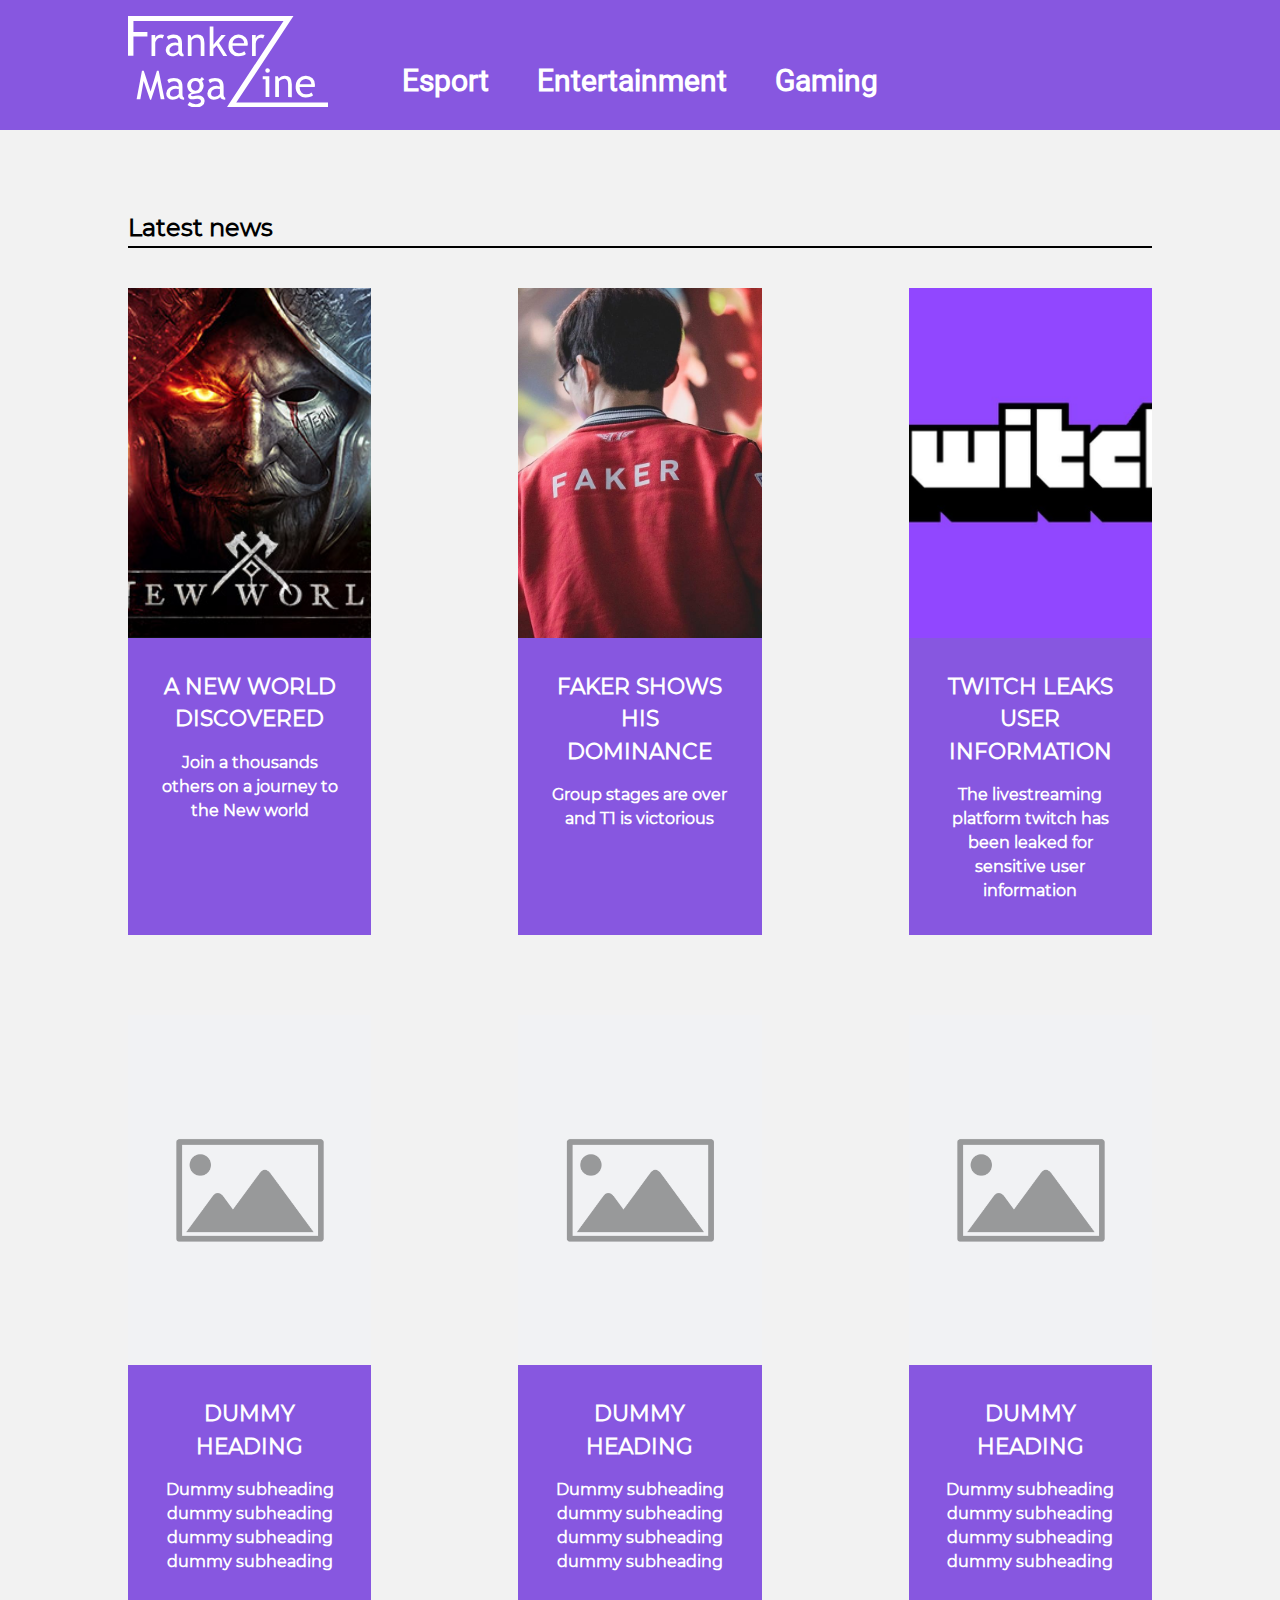
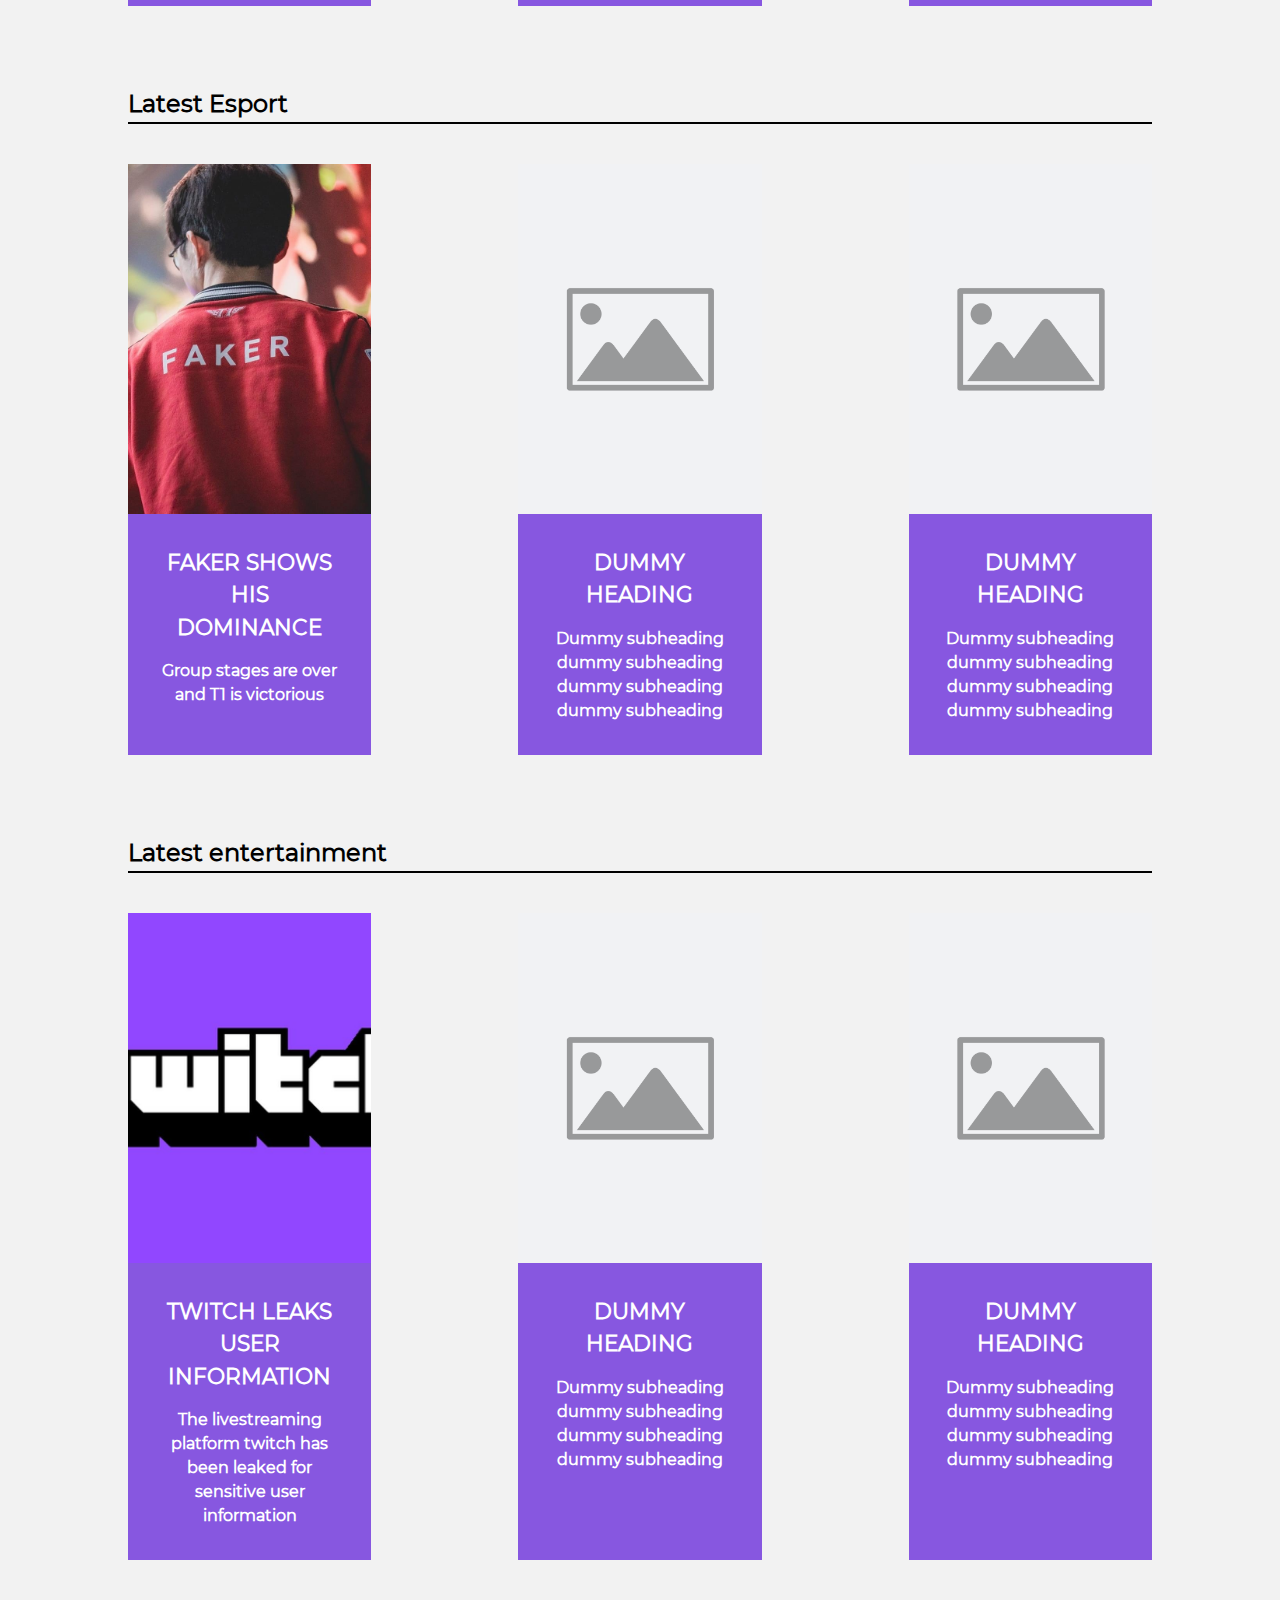
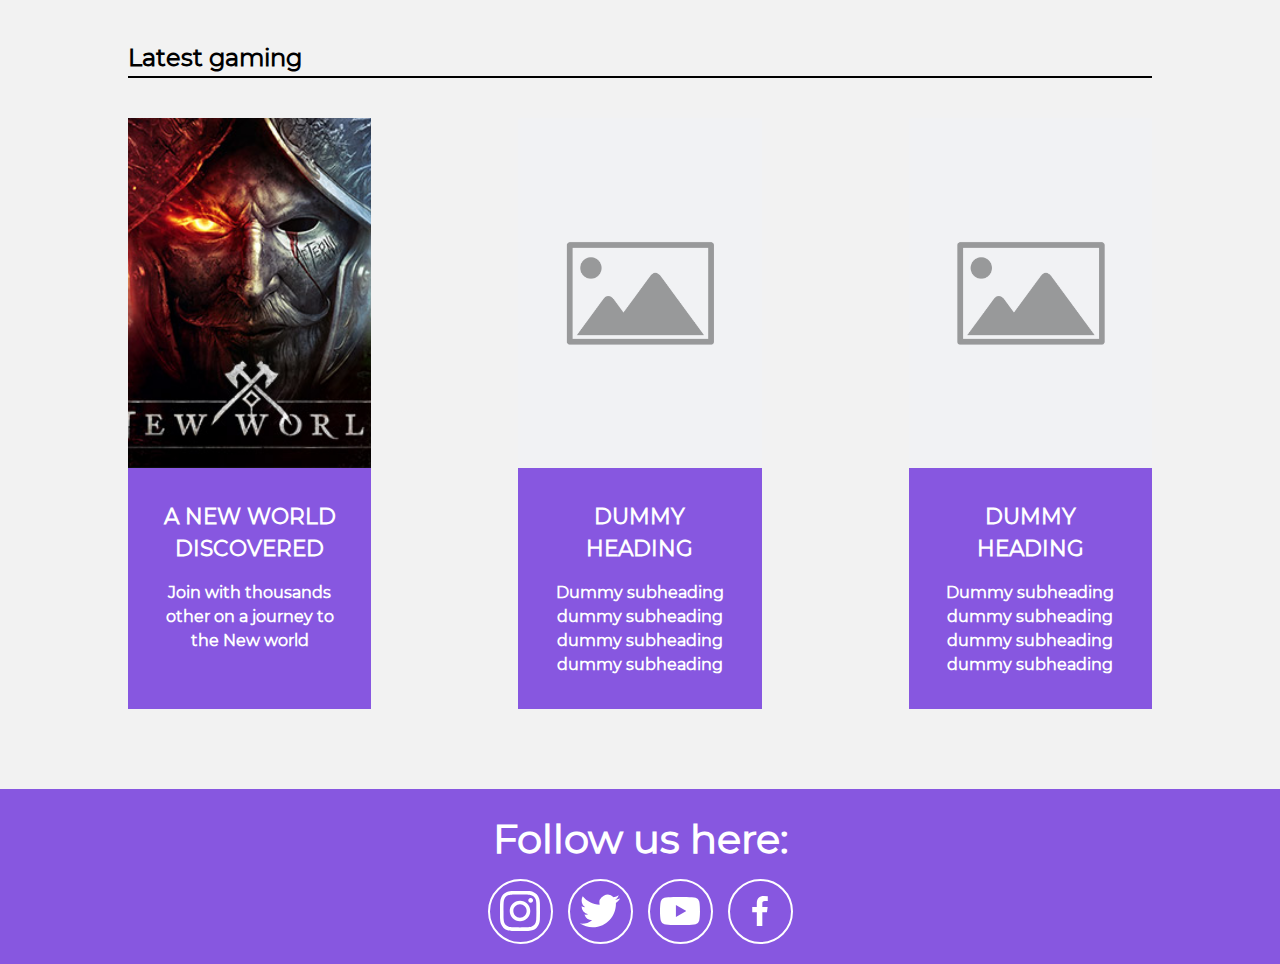
<file: index.html>
<!DOCTYPE html>
<html lang="en">
<head>
    <meta charset="UTF-8">
    <meta http-equiv="X-UA-Compatible" content="IE=edge">
    <meta name="viewport" content="width=device-width, initial-scale=1.0">
    <!-- FAVICON START-->
    <link rel="apple-touch-icon" sizes="180x180" href="content/favicon/apple-touch-icon.png">
    <link rel="icon" type="image/png" sizes="32x32" href="content/favicon/favicon-32x32.png">
    <link rel="icon" type="image/png" sizes="16x16" href="content/favicon/favicon-16x16.png">
    <!-- FAVICON END -->
    <!-- SEO START -->
    <title>FrankerZ magazine</title>
    <meta name="description" content="Get the newest information about livestreaming and everything in between.">
    <meta property="og:type" content="website">
    <meta property="og:title" content="FrankerZ magazine">
    <meta property="og:description" content="Get the newest information about livestreaming and everything in between.">
    <meta property="og:url" content="https://FrankerZ.com">
    <meta property="og:site_name" content="FrankerZ magazine">
    <!-- SEO END -->
    <link rel="stylesheet" href="/css/style.css">
</head>
<body>
    <header class="flexc flex-jc-c">
        <nav class="wrapper flex flex-jc-sb flex-ai-fe">
            <div class="logo">
                <a href="index.html" aria-label="index">
                    <svg id="Frankerz" xmlns="http://www.w3.org/2000/svg" viewBox="0 0 200 91.54">
                      <g>
                        <path d="M719.68,419.32V401.51h-2.87v-3.13h6.59v20.94Zm2-28.86a2.22,2.22,0,0,1,1.63.68,2.18,2.18,0,0,1,.67,1.61,2.31,2.31,0,1,1-2.3-2.29Z" transform="translate(-582.08 -338.22)"/>
                        <path d="M742.19,419.32V407.14c0-2.23-.34-3.79-1-4.68a3.93,3.93,0,0,0-3.37-1.34,5.49,5.49,0,0,0-2.66.76,5.79,5.79,0,0,0-2.13,1.88v15.56H729.3V398.38h2.54l1.18,2.7q1.83-3.09,6-3.09,6.88,0,6.88,8.37v13Z" transform="translate(-582.08 -338.22)"/>
                        <path d="M768.81,409.21H753.72a7.52,7.52,0,0,0,2,5.65,6.28,6.28,0,0,0,4.57,1.72,7.85,7.85,0,0,0,5.32-1.85l1.56,2.67a6.89,6.89,0,0,1-2.64,1.49,14.18,14.18,0,0,1-5,.82,9.25,9.25,0,0,1-6.71-2.68,10.49,10.49,0,0,1-3.07-7.94,11.16,11.16,0,0,1,3.15-8.3,9.13,9.13,0,0,1,6.67-2.8,9.51,9.51,0,0,1,7,2.52,8.6,8.6,0,0,1,2.47,6.43A8.1,8.1,0,0,1,768.81,409.21Zm-9-8.09a5.87,5.87,0,0,0-6,5.39h11.59a5.31,5.31,0,0,0-1.4-3.75A5.53,5.53,0,0,0,759.8,401.12Z" transform="translate(-582.08 -338.22)"/>
                      </g>
                      <g>
                        <path d="M614.81,421.54l-3.4-18.39-6.25,18.79h-1l-6.43-18.79-3.33,18.39h-3.71l5.35-28.64h1.78l6.83,20.9L611,392.9h1.76l5.81,28.64Z" transform="translate(-582.08 -338.22)"/>
                        <path d="M633.19,419.14c-1.48,1.86-3.76,2.8-6.82,2.8a5.87,5.87,0,0,1-4.27-1.79,6,6,0,0,1-1.81-4.45,6.66,6.66,0,0,1,2.78-5.39,11.17,11.17,0,0,1,7.11-2.2,8.32,8.32,0,0,1,2.66.51q0-5.08-4.54-5.08a7.23,7.23,0,0,0-5.35,1.87l-1.57-3.1a9.09,9.09,0,0,1,2.93-1.48,11.36,11.36,0,0,1,3.56-.62q4.56,0,6.62,2.08c1.38,1.38,2.06,3.57,2.06,6.59v7.5c0,1.84.55,3.07,1.65,3.68v1.86a7,7,0,0,1-3.4-.65A3.65,3.65,0,0,1,633.19,419.14Zm-.35-7.88a13.4,13.4,0,0,0-2.46-.39,7,7,0,0,0-4.6,1.45,4.31,4.31,0,0,0-1.78,3.42c0,2.17,1.29,3.26,3.85,3.26a6.32,6.32,0,0,0,5-2.68Z" transform="translate(-582.08 -338.22)"/>
                        <path d="M641.64,427.27l2-3a11,11,0,0,0,6,2.17,7.76,7.76,0,0,0,4-.87,2.52,2.52,0,0,0,1.46-2.16q0-2.54-3.68-2.54a14.22,14.22,0,0,0-2.26.31,14.51,14.51,0,0,1-2.57.31q-4.45,0-4.45-3.36a2.4,2.4,0,0,1,1-1.87,6.42,6.42,0,0,1,2.59-1.22,7.91,7.91,0,0,1-2.13-12.67,7.87,7.87,0,0,1,5.65-2.19,8.11,8.11,0,0,1,4.83,1.27l1.86-2.22,2.42,2.28-2.23,1.69a8.5,8.5,0,0,1-.54,10.16,7.74,7.74,0,0,1-5.18,2.46l-3.07.32a6.07,6.07,0,0,0-1.47.42c-.61.24-.92.56-.92,1s.64.8,1.92.8a16.69,16.69,0,0,0,2.62-.31,17.44,17.44,0,0,1,2.64-.3,7.18,7.18,0,0,1,4.82,1.48,5.1,5.1,0,0,1,1.73,4.09A5.46,5.46,0,0,1,656.1,428a11.4,11.4,0,0,1-6.56,1.78,14.1,14.1,0,0,1-4.29-.73A12.14,12.14,0,0,1,641.64,427.27Zm7.88-24.06a4,4,0,0,0-3.16,1.36,4.81,4.81,0,0,0-1.22,3.33,5.47,5.47,0,0,0,1.18,3.62,3.92,3.92,0,0,0,3.2,1.44,3.73,3.73,0,0,0,3.09-1.4,5.7,5.7,0,0,0,1.11-3.66,4.88,4.88,0,0,0-1.2-3.33A3.82,3.82,0,0,0,649.52,403.21Z" transform="translate(-582.08 -338.22)"/>
                        <path d="M674.33,419.14c-1.49,1.86-3.76,2.8-6.83,2.8a5.89,5.89,0,0,1-4.27-1.79,6,6,0,0,1-1.81-4.45,6.64,6.64,0,0,1,2.79-5.39,11.17,11.17,0,0,1,7.11-2.2,8.26,8.26,0,0,1,2.65.51q0-5.08-4.53-5.08a7.26,7.26,0,0,0-5.36,1.87l-1.56-3.1a9,9,0,0,1,2.92-1.48,11.42,11.42,0,0,1,3.57-.62c3,0,5.24.69,6.62,2.08s2.06,3.57,2.06,6.59v7.5c0,1.84.55,3.07,1.64,3.68v1.86a7,7,0,0,1-3.39-.65A3.61,3.61,0,0,1,674.33,419.14Zm-.36-7.88a13.4,13.4,0,0,0-2.46-.39,7,7,0,0,0-4.59,1.45,4.28,4.28,0,0,0-1.78,3.42q0,3.25,3.85,3.26a6.29,6.29,0,0,0,5-2.68Z" transform="translate(-582.08 -338.22)"/>
                      </g>
                      <g>
                        <path d="M616.69,360.81a4.26,4.26,0,0,0-2.44-.84,4.34,4.34,0,0,0-3.45,1.81,6.73,6.73,0,0,0-1.48,4.38v12H605.6V357.23h3.72v3.34a6.5,6.5,0,0,1,6-3.73,16.21,16.21,0,0,1,2.87.35Z" transform="translate(-582.08 -338.22)"/>
                        <path d="M632.7,375.76c-1.48,1.87-3.76,2.8-6.82,2.8a5.87,5.87,0,0,1-4.27-1.79,6,6,0,0,1-1.81-4.45,6.64,6.64,0,0,1,2.78-5.38,11.11,11.11,0,0,1,7.11-2.2,8.56,8.56,0,0,1,2.66.5c0-3.38-1.51-5.08-4.54-5.08a7.24,7.24,0,0,0-5.35,1.88l-1.57-3.11a9.29,9.29,0,0,1,2.93-1.48,11.34,11.34,0,0,1,3.56-.61q4.56,0,6.62,2.07c1.38,1.38,2.06,3.58,2.06,6.59V373c0,1.83.55,3.06,1.65,3.67v1.86a7,7,0,0,1-3.39-.65A3.66,3.66,0,0,1,632.7,375.76Zm-.35-7.88a13.4,13.4,0,0,0-2.46-.39,7,7,0,0,0-4.6,1.45,4.31,4.31,0,0,0-1.78,3.42c0,2.18,1.29,3.27,3.85,3.27a6.35,6.35,0,0,0,5-2.68Z" transform="translate(-582.08 -338.22)"/>
                        <path d="M654.79,378.17V366c0-2.23-.33-3.79-1-4.69a4,4,0,0,0-3.37-1.33,5.49,5.49,0,0,0-2.66.76,5.86,5.86,0,0,0-2.13,1.87v15.57h-3.72V357.23h2.54l1.18,2.7q1.83-3.09,6-3.09,6.89,0,6.88,8.36v13Z" transform="translate(-582.08 -338.22)"/>
                        <path d="M677.32,378.17l-6.57-10.48L667.5,371v7.14h-3.71V348.65h3.71V367l8-9.73h4.34l-6.71,8,8.19,13Z" transform="translate(-582.08 -338.22)"/>
                        <path d="M701.62,368.06H686.53a7.57,7.57,0,0,0,2,5.65,6.3,6.3,0,0,0,4.57,1.72,7.79,7.79,0,0,0,5.32-1.86l1.57,2.68a7.19,7.19,0,0,1-2.64,1.49,14.47,14.47,0,0,1-5,.82,9.23,9.23,0,0,1-6.7-2.68,10.49,10.49,0,0,1-3.07-7.94,11.2,11.2,0,0,1,3.14-8.31,9.16,9.16,0,0,1,6.67-2.79,9.54,9.54,0,0,1,7,2.52,9.48,9.48,0,0,1,2.17,8.7Zm-9-8.09a5.87,5.87,0,0,0-6,5.39h11.6a5.26,5.26,0,0,0-1.41-3.75A5.47,5.47,0,0,0,692.61,360Z" transform="translate(-582.08 -338.22)"/>
                        <path d="M717.2,360.81a4.26,4.26,0,0,0-2.44-.84,4.34,4.34,0,0,0-3.45,1.81,6.73,6.73,0,0,0-1.48,4.38v12h-3.71V357.23h3.71v3.34a6.51,6.51,0,0,1,6-3.73,16.4,16.4,0,0,1,2.88.35Z" transform="translate(-582.08 -338.22)"/>
                      </g>
                      <polygon id="fz" points="5.43 39.79 0 39.79 0 0.01 165.47 0 108.24 86.58 200 86.58 200 91.49 98.72 91.49 155.53 4.92 5.43 4.89 5.43 15.95 19.41 15.95 19.41 20.56 5.43 20.56 5.43 39.79"/>
                    </svg>
                </a>
            </div>
            <ul class="flex flex-ai-fe">
                <li class="links"><a href="esport.html">Esport</a></li>
                <li class="links"><a href="entertainment.html">Entertainment</a></li>
                <li class="links"><a href="gaming.html">Gaming</a></li>
            </ul>
            <div class="cta"></div>
        </nav>
    </header>
    <main id="index">
        <div class="wrapper">
            <div class="headline">
                <h2>Latest news</h2>
                <div class="line"></div>
            </div>
            <div class="container">
              <div class="card">
                <div class="card__img">
                  <img src="content/img/new_world.jpg" alt="New World poster">
                  <a href="new_world.html" class="card__link">
                    <div>Read the article &#8594;</div>
                  </a>
                </div>
                <div class="card__text">
                  <h3>A new world discovered</h3>
                  <h4>Join a thousands others on a journey to the New world</h4>
                </div>
              </div>
              <div class="card">
                <div class="card__img">
                  <img src="content/img/faker.jpg" alt="jersey with faker on the back">
                  <a href="faker.html" class="card__link">
                    <div>Read the article &#8594;</div>
                  </a>
                </div>
                <div class="card__text">
                  <h3>Faker shows his dominance</h3>
                  <h4>Group stages are over and T1 is victorious</h4>
                </div>
              </div>
              <div class="card">
                <div class="card__img">
                  <img src="content/img/twitch.jpg" alt="twitch logo">
                  <a href="twitch.html" class="card__link">
                    <div>Read the article &#8594;</div>
                  </a>
                </div>
                <div class="card__text">
                  <h3>Twitch leaks user information</h3>
                  <h4>The livestreaming platform twitch has been leaked for sensitive user information</h4>
                </div>
              </div>
              <div class="card">
                <div class="card__img">
                  <img src="content/img/placeholder.png" alt="placeholder">
                  <a href="index.html" class="card__link">
                    <div>Read the article &#8594;</div>
                  </a>
                </div>
                <div class="card__text">
                  <h3>Dummy heading</h3>
                  <h4>Dummy subheading dummy subheading dummy subheading dummy subheading</h4>
                </div>
            </div>
            <div class="card">
              <div class="card__img">
                <img src="content/img/placeholder.png" alt="placeholder">
                <a href="index.html" class="card__link">
                  <div>Read the article &#8594;</div>
                </a>
              </div>
              <div class="card__text">
                <h3>Dummy heading</h3>
                <h4>Dummy subheading dummy subheading dummy subheading dummy subheading</h4>
              </div>
            </div>
            <div class="card">
              <div class="card__img">
                <img src="content/img/placeholder.png" alt="placeholder">
                <a href="index.html" class="card__link">
                  <div>Read the article &#8594;</div>
                </a>
              </div>
              <div class="card__text">
                <h3>Dummy heading</h3>
                <h4>Dummy subheading dummy subheading dummy subheading dummy subheading</h4>
              </div>
              </div>
            </div>
            <div class="headline">
                <h2>Latest Esport</h2>
                <div class="line"></div>
            </div>
            <div class="container">
              <div class="card">
                <div class="card__img">
                  <img src="content/img/faker.jpg" alt="jersey with faker on the back">
                  <a href="faker.html" class="card__link">
                    <div>Read the article &#8594;</div>
                  </a>
                </div>
                <div class="card__text">
                  <h3>Faker shows his dominance</h3>
                  <h4>Group stages are over and T1 is victorious</h4>
                </div>
              </div>
              <div class="card">
                <div class="card__img">
                  <img src="content/img/placeholder.png" alt="placeholder">
                  <a href="index.html" class="card__link">
                    <div>Read the article &#8594;</div>
                  </a>
                </div>
                <div class="card__text">
                  <h3>Dummy heading</h3>
                  <h4>Dummy subheading dummy subheading dummy subheading dummy subheading</h4>
                </div>
              </div>
              <div class="card">
                <div class="card__img">
                  <img src="content/img/placeholder.png" alt="placeholder">
                  <a href="index.html" class="card__link">
                    <div>Read the article &#8594;</div>
                  </a>
                </div>
                <div class="card__text">
                  <h3>Dummy heading</h3>
                  <h4>Dummy subheading dummy subheading dummy subheading dummy subheading</h4>
                </div>
              </div>
            </div>
            <div class="headline">
                <h2>Latest entertainment</h2>
                <div class="line"></div>
            </div>
            <div class="container">
              <div class="card">
                <div class="card__img">
                  <img src="content/img/twitch.jpg" alt="twitch logo">
                  <a href="twitch.html" class="card__link">
                    <div>Read the article &#8594;</div>
                  </a>
                </div>
                <div class="card__text">
                  <h3>Twitch leaks user information</h3>
                  <h4>The livestreaming platform twitch has been leaked for sensitive user information</h4>
                </div>
              </div>
              <div class="card">
                <div class="card__img">
                  <img src="content/img/placeholder.png" alt="placeholder">
                  <a href="index.html" class="card__link">
                    <div>Read the article &#8594;</div>
                  </a>
                </div>
                <div class="card__text">
                  <h3>Dummy heading</h3>
                  <h4>Dummy subheading dummy subheading dummy subheading dummy subheading</h4>
                </div>
              </div>
              <div class="card">
                <div class="card__img">
                  <img src="content/img/placeholder.png" alt="placeholder">
                  <a href="index.html" class="card__link">
                    <div>Read the article &#8594;</div>
                  </a>
                </div>
                <div class="card__text">
                  <h3>Dummy heading</h3>
                  <h4>Dummy subheading dummy subheading dummy subheading dummy subheading</h4>
                </div>
              </div>
            </div>
            <div class="headline">
                <h2>Latest gaming</h2>
                <div class="line"></div>
            </div>
            <div class="container">
              <div class="card">
                <div class="card__img">
                  <img src="content/img/new_world.jpg" alt="New World poster">
                  <a href="new_world.html" class="card__link">
                    <div>Read the article &#8594;</div>
                  </a>
                </div>
                <div class="card__text">
                  <h3>A new world discovered</h3>
                  <h4>Join with thousands other on a journey to the New world</h4>
                </div>
              </div>
              <div class="card">
                <div class="card__img">
                  <img src="content/img/placeholder.png" alt="placeholder">
                  <a href="index.html" class="card__link">
                    <div>Read the article &#8594;</div>
                  </a>
                </div>
                <div class="card__text">
                  <h3>Dummy heading</h3>
                  <h4>Dummy subheading dummy subheading dummy subheading dummy subheading</h4>
                </div>
              </div>
              <div class="card">
                <div class="card__img">
                  <img src="content/img/placeholder.png" alt="placeholder">
                  <a href="index.html" class="card__link">
                    <div>Read the article &#8594;</div>
                  </a>
                </div>
                <div class="card__text">
                  <h3>Dummy heading</h3>
                  <h4>Dummy subheading dummy subheading dummy subheading dummy subheading</h4>
                </div>
              </div>
            </div>
        </div>
    </main>
    <footer>
      <div class="flexc flex-ai-c flex-jc-c">
        <h2>Follow us here:</h2>
        <div class="socials flex">
          <div class="socials-icon">
            <svg role="img" viewBox="0 0 24 24" xmlns="http://www.w3.org/2000/svg" class="ig">
              <title>Instagram</title>
              <path d="M12 0C8.74 0 8.333.015 7.053.072 5.775.132 4.905.333 4.14.63c-.789.306-1.459.717-2.126 1.384S.935 3.35.63 4.14C.333 4.905.131 5.775.072 7.053.012 8.333 0 8.74 0 12s.015 3.667.072 4.947c.06 1.277.261 2.148.558 2.913.306.788.717 1.459 1.384 2.126.667.666 1.336 1.079 2.126 1.384.766.296 1.636.499 2.913.558C8.333 23.988 8.74 24 12 24s3.667-.015 4.947-.072c1.277-.06 2.148-.262 2.913-.558.788-.306 1.459-.718 2.126-1.384.666-.667 1.079-1.335 1.384-2.126.296-.765.499-1.636.558-2.913.06-1.28.072-1.687.072-4.947s-.015-3.667-.072-4.947c-.06-1.277-.262-2.149-.558-2.913-.306-.789-.718-1.459-1.384-2.126C21.319 1.347 20.651.935 19.86.63c-.765-.297-1.636-.499-2.913-.558C15.667.012 15.26 0 12 0zm0 2.16c3.203 0 3.585.016 4.85.071 1.17.055 1.805.249 2.227.415.562.217.96.477 1.382.896.419.42.679.819.896 1.381.164.422.36 1.057.413 2.227.057 1.266.07 1.646.07 4.85s-.015 3.585-.074 4.85c-.061 1.17-.256 1.805-.421 2.227-.224.562-.479.96-.899 1.382-.419.419-.824.679-1.38.896-.42.164-1.065.36-2.235.413-1.274.057-1.649.07-4.859.07-3.211 0-3.586-.015-4.859-.074-1.171-.061-1.816-.256-2.236-.421-.569-.224-.96-.479-1.379-.899-.421-.419-.69-.824-.9-1.38-.165-.42-.359-1.065-.42-2.235-.045-1.26-.061-1.649-.061-4.844 0-3.196.016-3.586.061-4.861.061-1.17.255-1.814.42-2.234.21-.57.479-.96.9-1.381.419-.419.81-.689 1.379-.898.42-.166 1.051-.361 2.221-.421 1.275-.045 1.65-.06 4.859-.06l.045.03zm0 3.678c-3.405 0-6.162 2.76-6.162 6.162 0 3.405 2.76 6.162 6.162 6.162 3.405 0 6.162-2.76 6.162-6.162 0-3.405-2.76-6.162-6.162-6.162zM12 16c-2.21 0-4-1.79-4-4s1.79-4 4-4 4 1.79 4 4-1.79 4-4 4zm7.846-10.405c0 .795-.646 1.44-1.44 1.44-.795 0-1.44-.646-1.44-1.44 0-.794.646-1.439 1.44-1.439.793-.001 1.44.645 1.44 1.439z"/>
            </svg>
          </div>
          <div class="socials-icon">
            <svg role="img" viewBox="0 0 24 24" xmlns="http://www.w3.org/2000/svg" class="tw">
              <title>Twitter</title>
              <path d="M23.953 4.57a10 10 0 01-2.825.775 4.958 4.958 0 002.163-2.723c-.951.555-2.005.959-3.127 1.184a4.92 4.92 0 00-8.384 4.482C7.69 8.095 4.067 6.13 1.64 3.162a4.822 4.822 0 00-.666 2.475c0 1.71.87 3.213 2.188 4.096a4.904 4.904 0 01-2.228-.616v.06a4.923 4.923 0 003.946 4.827 4.996 4.996 0 01-2.212.085 4.936 4.936 0 004.604 3.417 9.867 9.867 0 01-6.102 2.105c-.39 0-.779-.023-1.17-.067a13.995 13.995 0 007.557 2.209c9.053 0 13.998-7.496 13.998-13.985 0-.21 0-.42-.015-.63A9.935 9.935 0 0024 4.59z"/>
            </svg>
          </div>
          <div class="socials-icon">
            <svg role="img" viewBox="0 0 24 24" xmlns="http://www.w3.org/2000/svg" class="yt">
              <title>YouTube</title>
              <path d="M23.498 6.186a3.016 3.016 0 0 0-2.122-2.136C19.505 3.545 12 3.545 12 3.545s-7.505 0-9.377.505A3.017 3.017 0 0 0 .502 6.186C0 8.07 0 12 0 12s0 3.93.502 5.814a3.016 3.016 0 0 0 2.122 2.136c1.871.505 9.376.505 9.376.505s7.505 0 9.377-.505a3.015 3.015 0 0 0 2.122-2.136C24 15.93 24 12 24 12s0-3.93-.502-5.814zM9.545 15.568V8.432L15.818 12l-6.273 3.568z"/>
            </svg>
          </div>
          <div class="socials-icon">
            <svg role="img" viewBox="0 0 24 24" xmlns="http://www.w3.org/2000/svg" class="fb">
              <title>Facebook</title>
              <path d="M13.397 20.997v-8.196h2.765l.411-3.209h-3.176V7.548c0-.926.258-1.56 1.587-1.56h1.684V3.127A22.336 22.336 0 0 0 14.201 3c-2.444 0-4.122 1.492-4.122 4.231v2.355H7.332v3.209h2.753v8.202h3.312z"></path>
            </svg>
          </div>
        </div>
      </div>
    </footer>
</body>
</html>
</file>
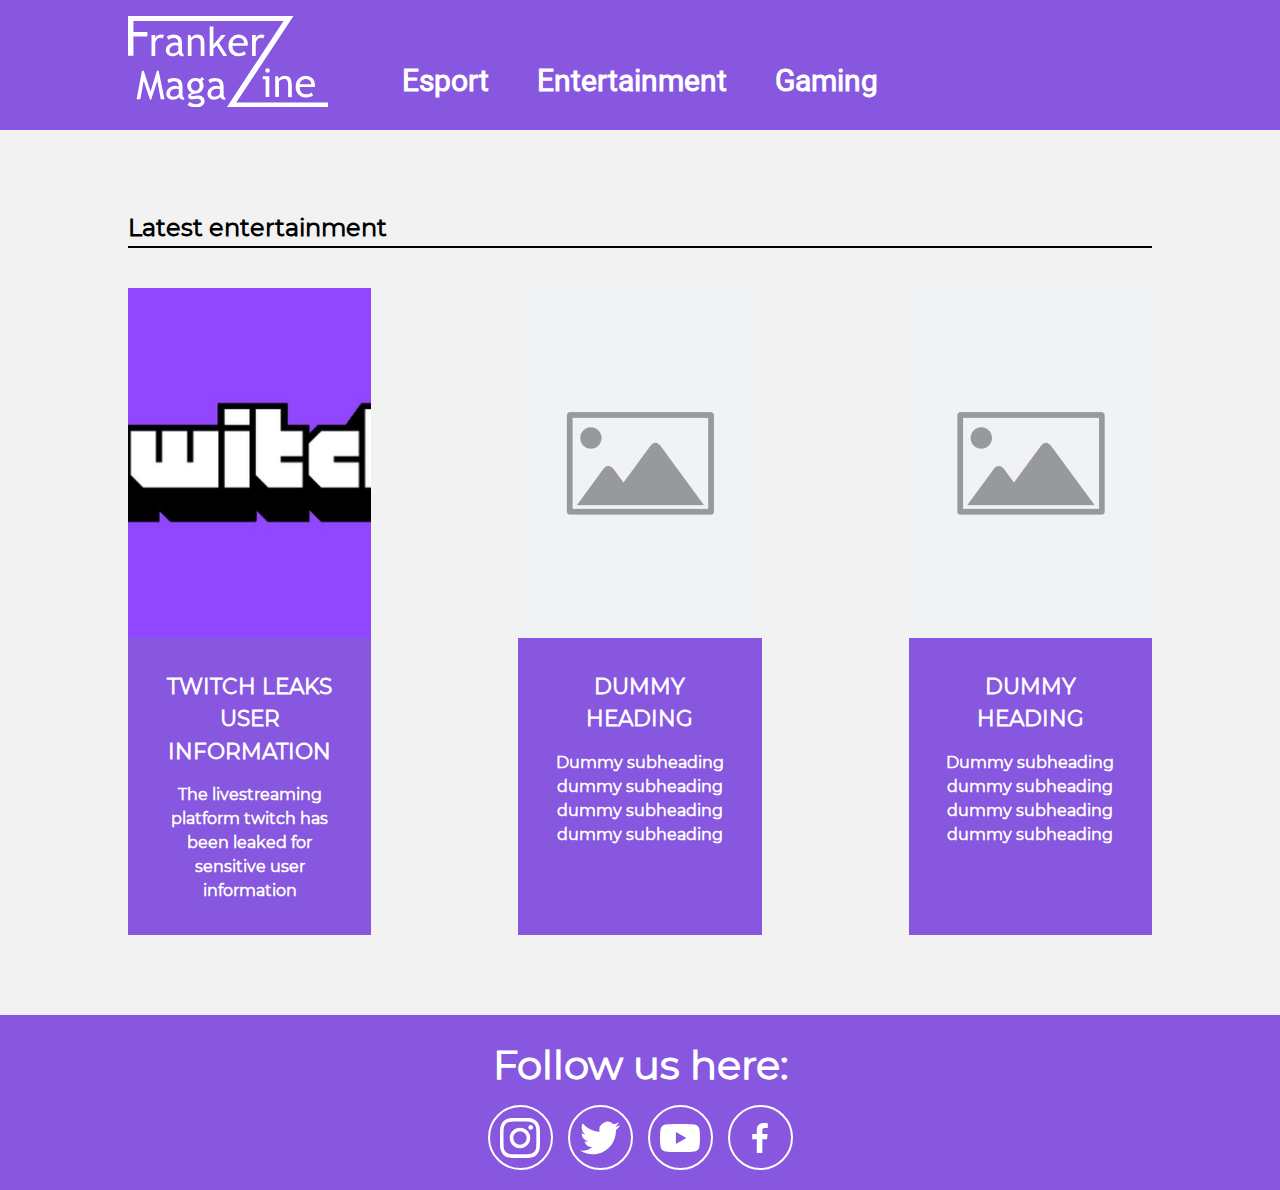
<file: entertainment.html>
<!DOCTYPE html>
<html lang="en">
<head>
    <meta charset="UTF-8">
    <meta http-equiv="X-UA-Compatible" content="IE=edge">
    <meta name="viewport" content="width=device-width, initial-scale=1.0">
    <!-- FAVICON START-->
    <link rel="apple-touch-icon" sizes="180x180" href="content/favicon/apple-touch-icon.png">
    <link rel="icon" type="image/png" sizes="32x32" href="content/favicon/favicon-32x32.png">
    <link rel="icon" type="image/png" sizes="16x16" href="content/favicon/favicon-16x16.png">
    <!-- FAVICON END -->
    <!-- SEO START -->
    <title>FrankerZ magazine</title>
    <meta name="description" content="Get the newest information about livestreaming and everything in between.">
    <meta property="og:type" content="website">
    <meta property="og:title" content="FrankerZ magazine">
    <meta property="og:description" content="Get the newest information about livestreaming and everything in between.">
    <meta property="og:url" content="https://FrankerZ.com">
    <meta property="og:site_name" content="FrankerZ magazine">
    <!-- SEO END -->
    <link rel="stylesheet" href="/css/style.css">
</head>
<body>
    <header class="flexc flex-jc-c">
        <nav class="wrapper flex flex-jc-sb flex-ai-fe">
            <div class="logo">
              <a href="index.html" aria-label="index">
                    <svg id="Frankerz" xmlns="http://www.w3.org/2000/svg" viewBox="0 0 200 91.54">
                      <g>
                        <path d="M719.68,419.32V401.51h-2.87v-3.13h6.59v20.94Zm2-28.86a2.22,2.22,0,0,1,1.63.68,2.18,2.18,0,0,1,.67,1.61,2.31,2.31,0,1,1-2.3-2.29Z" transform="translate(-582.08 -338.22)"/>
                        <path d="M742.19,419.32V407.14c0-2.23-.34-3.79-1-4.68a3.93,3.93,0,0,0-3.37-1.34,5.49,5.49,0,0,0-2.66.76,5.79,5.79,0,0,0-2.13,1.88v15.56H729.3V398.38h2.54l1.18,2.7q1.83-3.09,6-3.09,6.88,0,6.88,8.37v13Z" transform="translate(-582.08 -338.22)"/>
                        <path d="M768.81,409.21H753.72a7.52,7.52,0,0,0,2,5.65,6.28,6.28,0,0,0,4.57,1.72,7.85,7.85,0,0,0,5.32-1.85l1.56,2.67a6.89,6.89,0,0,1-2.64,1.49,14.18,14.18,0,0,1-5,.82,9.25,9.25,0,0,1-6.71-2.68,10.49,10.49,0,0,1-3.07-7.94,11.16,11.16,0,0,1,3.15-8.3,9.13,9.13,0,0,1,6.67-2.8,9.51,9.51,0,0,1,7,2.52,8.6,8.6,0,0,1,2.47,6.43A8.1,8.1,0,0,1,768.81,409.21Zm-9-8.09a5.87,5.87,0,0,0-6,5.39h11.59a5.31,5.31,0,0,0-1.4-3.75A5.53,5.53,0,0,0,759.8,401.12Z" transform="translate(-582.08 -338.22)"/>
                      </g>
                      <g>
                        <path d="M614.81,421.54l-3.4-18.39-6.25,18.79h-1l-6.43-18.79-3.33,18.39h-3.71l5.35-28.64h1.78l6.83,20.9L611,392.9h1.76l5.81,28.64Z" transform="translate(-582.08 -338.22)"/>
                        <path d="M633.19,419.14c-1.48,1.86-3.76,2.8-6.82,2.8a5.87,5.87,0,0,1-4.27-1.79,6,6,0,0,1-1.81-4.45,6.66,6.66,0,0,1,2.78-5.39,11.17,11.17,0,0,1,7.11-2.2,8.32,8.32,0,0,1,2.66.51q0-5.08-4.54-5.08a7.23,7.23,0,0,0-5.35,1.87l-1.57-3.1a9.09,9.09,0,0,1,2.93-1.48,11.36,11.36,0,0,1,3.56-.62q4.56,0,6.62,2.08c1.38,1.38,2.06,3.57,2.06,6.59v7.5c0,1.84.55,3.07,1.65,3.68v1.86a7,7,0,0,1-3.4-.65A3.65,3.65,0,0,1,633.19,419.14Zm-.35-7.88a13.4,13.4,0,0,0-2.46-.39,7,7,0,0,0-4.6,1.45,4.31,4.31,0,0,0-1.78,3.42c0,2.17,1.29,3.26,3.85,3.26a6.32,6.32,0,0,0,5-2.68Z" transform="translate(-582.08 -338.22)"/>
                        <path d="M641.64,427.27l2-3a11,11,0,0,0,6,2.17,7.76,7.76,0,0,0,4-.87,2.52,2.52,0,0,0,1.46-2.16q0-2.54-3.68-2.54a14.22,14.22,0,0,0-2.26.31,14.51,14.51,0,0,1-2.57.31q-4.45,0-4.45-3.36a2.4,2.4,0,0,1,1-1.87,6.42,6.42,0,0,1,2.59-1.22,7.91,7.91,0,0,1-2.13-12.67,7.87,7.87,0,0,1,5.65-2.19,8.11,8.11,0,0,1,4.83,1.27l1.86-2.22,2.42,2.28-2.23,1.69a8.5,8.5,0,0,1-.54,10.16,7.74,7.74,0,0,1-5.18,2.46l-3.07.32a6.07,6.07,0,0,0-1.47.42c-.61.24-.92.56-.92,1s.64.8,1.92.8a16.69,16.69,0,0,0,2.62-.31,17.44,17.44,0,0,1,2.64-.3,7.18,7.18,0,0,1,4.82,1.48,5.1,5.1,0,0,1,1.73,4.09A5.46,5.46,0,0,1,656.1,428a11.4,11.4,0,0,1-6.56,1.78,14.1,14.1,0,0,1-4.29-.73A12.14,12.14,0,0,1,641.64,427.27Zm7.88-24.06a4,4,0,0,0-3.16,1.36,4.81,4.81,0,0,0-1.22,3.33,5.47,5.47,0,0,0,1.18,3.62,3.92,3.92,0,0,0,3.2,1.44,3.73,3.73,0,0,0,3.09-1.4,5.7,5.7,0,0,0,1.11-3.66,4.88,4.88,0,0,0-1.2-3.33A3.82,3.82,0,0,0,649.52,403.21Z" transform="translate(-582.08 -338.22)"/>
                        <path d="M674.33,419.14c-1.49,1.86-3.76,2.8-6.83,2.8a5.89,5.89,0,0,1-4.27-1.79,6,6,0,0,1-1.81-4.45,6.64,6.64,0,0,1,2.79-5.39,11.17,11.17,0,0,1,7.11-2.2,8.26,8.26,0,0,1,2.65.51q0-5.08-4.53-5.08a7.26,7.26,0,0,0-5.36,1.87l-1.56-3.1a9,9,0,0,1,2.92-1.48,11.42,11.42,0,0,1,3.57-.62c3,0,5.24.69,6.62,2.08s2.06,3.57,2.06,6.59v7.5c0,1.84.55,3.07,1.64,3.68v1.86a7,7,0,0,1-3.39-.65A3.61,3.61,0,0,1,674.33,419.14Zm-.36-7.88a13.4,13.4,0,0,0-2.46-.39,7,7,0,0,0-4.59,1.45,4.28,4.28,0,0,0-1.78,3.42q0,3.25,3.85,3.26a6.29,6.29,0,0,0,5-2.68Z" transform="translate(-582.08 -338.22)"/>
                      </g>
                      <g>
                        <path d="M616.69,360.81a4.26,4.26,0,0,0-2.44-.84,4.34,4.34,0,0,0-3.45,1.81,6.73,6.73,0,0,0-1.48,4.38v12H605.6V357.23h3.72v3.34a6.5,6.5,0,0,1,6-3.73,16.21,16.21,0,0,1,2.87.35Z" transform="translate(-582.08 -338.22)"/>
                        <path d="M632.7,375.76c-1.48,1.87-3.76,2.8-6.82,2.8a5.87,5.87,0,0,1-4.27-1.79,6,6,0,0,1-1.81-4.45,6.64,6.64,0,0,1,2.78-5.38,11.11,11.11,0,0,1,7.11-2.2,8.56,8.56,0,0,1,2.66.5c0-3.38-1.51-5.08-4.54-5.08a7.24,7.24,0,0,0-5.35,1.88l-1.57-3.11a9.29,9.29,0,0,1,2.93-1.48,11.34,11.34,0,0,1,3.56-.61q4.56,0,6.62,2.07c1.38,1.38,2.06,3.58,2.06,6.59V373c0,1.83.55,3.06,1.65,3.67v1.86a7,7,0,0,1-3.39-.65A3.66,3.66,0,0,1,632.7,375.76Zm-.35-7.88a13.4,13.4,0,0,0-2.46-.39,7,7,0,0,0-4.6,1.45,4.31,4.31,0,0,0-1.78,3.42c0,2.18,1.29,3.27,3.85,3.27a6.35,6.35,0,0,0,5-2.68Z" transform="translate(-582.08 -338.22)"/>
                        <path d="M654.79,378.17V366c0-2.23-.33-3.79-1-4.69a4,4,0,0,0-3.37-1.33,5.49,5.49,0,0,0-2.66.76,5.86,5.86,0,0,0-2.13,1.87v15.57h-3.72V357.23h2.54l1.18,2.7q1.83-3.09,6-3.09,6.89,0,6.88,8.36v13Z" transform="translate(-582.08 -338.22)"/>
                        <path d="M677.32,378.17l-6.57-10.48L667.5,371v7.14h-3.71V348.65h3.71V367l8-9.73h4.34l-6.71,8,8.19,13Z" transform="translate(-582.08 -338.22)"/>
                        <path d="M701.62,368.06H686.53a7.57,7.57,0,0,0,2,5.65,6.3,6.3,0,0,0,4.57,1.72,7.79,7.79,0,0,0,5.32-1.86l1.57,2.68a7.19,7.19,0,0,1-2.64,1.49,14.47,14.47,0,0,1-5,.82,9.23,9.23,0,0,1-6.7-2.68,10.49,10.49,0,0,1-3.07-7.94,11.2,11.2,0,0,1,3.14-8.31,9.16,9.16,0,0,1,6.67-2.79,9.54,9.54,0,0,1,7,2.52,9.48,9.48,0,0,1,2.17,8.7Zm-9-8.09a5.87,5.87,0,0,0-6,5.39h11.6a5.26,5.26,0,0,0-1.41-3.75A5.47,5.47,0,0,0,692.61,360Z" transform="translate(-582.08 -338.22)"/>
                        <path d="M717.2,360.81a4.26,4.26,0,0,0-2.44-.84,4.34,4.34,0,0,0-3.45,1.81,6.73,6.73,0,0,0-1.48,4.38v12h-3.71V357.23h3.71v3.34a6.51,6.51,0,0,1,6-3.73,16.4,16.4,0,0,1,2.88.35Z" transform="translate(-582.08 -338.22)"/>
                      </g>
                      <polygon id="FZ" points="5.43 39.79 0 39.79 0 0.01 165.47 0 108.24 86.58 200 86.58 200 91.49 98.72 91.49 155.53 4.92 5.43 4.89 5.43 15.95 19.41 15.95 19.41 20.56 5.43 20.56 5.43 39.79"/>
                    </svg>
              </a>
            </div>
            <ul class="flex flex-ai-fe">
                <li class="links"><a href="esport.html">Esport</a></li>
                <li class="links"><a href="entertainment.html">Entertainment</a></li>
                <li class="links"><a href="gaming.html">Gaming</a></li>
            </ul>
            <div class="cta"></div>
        </nav>
    </header>
    <main>
        <div class="wrapper">
            <div class="headline">
                <h2>Latest entertainment</h2>
                <div class="line"></div>
            </div>
            <div class="container">
                <div class="card">
                    <div class="card__img">
                      <img src="content/img/twitch.jpg" alt="twitch logo">
                      <a href="twitch.html" class="card__link">
                        <div>Read the article &#8594;</div>
                      </a>
                    </div>
                    <div class="card__text">
                      <h3>Twitch leaks user information</h3>
                      <h4>The livestreaming platform twitch has been leaked for sensitive user information</h4>
                    </div>
                </div>
                <div class="card">
                    <div class="card__img">
                      <img src="content/img/placeholder.png" alt="placeholder">
                      <a href="index.html" class="card__link">
                        <div>Read the article &#8594;</div>
                      </a>
                    </div>
                    <div class="card__text">
                      <h3>Dummy heading</h3>
                      <h4>Dummy subheading dummy subheading dummy subheading dummy subheading</h4>
                    </div>
                </div>
                <div class="card">
                    <div class="card__img">
                      <img src="content/img/placeholder.png" alt="placeholder">
                      <a href="index.html" class="card__link">
                        <div>Read the article &#8594;</div>
                      </a>
                    </div>
                    <div class="card__text">
                      <h3>Dummy heading</h3>
                      <h4>Dummy subheading dummy subheading dummy subheading dummy subheading</h4>
                    </div>
                </div>
            </div>
        </div>
    </main>
    <footer>
        <div class="flexc flex-ai-c flex-jc-c">
          <h2>Follow us here:</h2>
          <div class="socials flex">
            <div class="socials-icon">
              <svg role="img" viewBox="0 0 24 24" xmlns="http://www.w3.org/2000/svg" class="ig">
                <title>Instagram</title>
                <path d="M12 0C8.74 0 8.333.015 7.053.072 5.775.132 4.905.333 4.14.63c-.789.306-1.459.717-2.126 1.384S.935 3.35.63 4.14C.333 4.905.131 5.775.072 7.053.012 8.333 0 8.74 0 12s.015 3.667.072 4.947c.06 1.277.261 2.148.558 2.913.306.788.717 1.459 1.384 2.126.667.666 1.336 1.079 2.126 1.384.766.296 1.636.499 2.913.558C8.333 23.988 8.74 24 12 24s3.667-.015 4.947-.072c1.277-.06 2.148-.262 2.913-.558.788-.306 1.459-.718 2.126-1.384.666-.667 1.079-1.335 1.384-2.126.296-.765.499-1.636.558-2.913.06-1.28.072-1.687.072-4.947s-.015-3.667-.072-4.947c-.06-1.277-.262-2.149-.558-2.913-.306-.789-.718-1.459-1.384-2.126C21.319 1.347 20.651.935 19.86.63c-.765-.297-1.636-.499-2.913-.558C15.667.012 15.26 0 12 0zm0 2.16c3.203 0 3.585.016 4.85.071 1.17.055 1.805.249 2.227.415.562.217.96.477 1.382.896.419.42.679.819.896 1.381.164.422.36 1.057.413 2.227.057 1.266.07 1.646.07 4.85s-.015 3.585-.074 4.85c-.061 1.17-.256 1.805-.421 2.227-.224.562-.479.96-.899 1.382-.419.419-.824.679-1.38.896-.42.164-1.065.36-2.235.413-1.274.057-1.649.07-4.859.07-3.211 0-3.586-.015-4.859-.074-1.171-.061-1.816-.256-2.236-.421-.569-.224-.96-.479-1.379-.899-.421-.419-.69-.824-.9-1.38-.165-.42-.359-1.065-.42-2.235-.045-1.26-.061-1.649-.061-4.844 0-3.196.016-3.586.061-4.861.061-1.17.255-1.814.42-2.234.21-.57.479-.96.9-1.381.419-.419.81-.689 1.379-.898.42-.166 1.051-.361 2.221-.421 1.275-.045 1.65-.06 4.859-.06l.045.03zm0 3.678c-3.405 0-6.162 2.76-6.162 6.162 0 3.405 2.76 6.162 6.162 6.162 3.405 0 6.162-2.76 6.162-6.162 0-3.405-2.76-6.162-6.162-6.162zM12 16c-2.21 0-4-1.79-4-4s1.79-4 4-4 4 1.79 4 4-1.79 4-4 4zm7.846-10.405c0 .795-.646 1.44-1.44 1.44-.795 0-1.44-.646-1.44-1.44 0-.794.646-1.439 1.44-1.439.793-.001 1.44.645 1.44 1.439z"/>
              </svg>
            </div>
            <div class="socials-icon">
              <svg role="img" viewBox="0 0 24 24" xmlns="http://www.w3.org/2000/svg" class="tw">
                <title>Twitter</title>
                <path d="M23.953 4.57a10 10 0 01-2.825.775 4.958 4.958 0 002.163-2.723c-.951.555-2.005.959-3.127 1.184a4.92 4.92 0 00-8.384 4.482C7.69 8.095 4.067 6.13 1.64 3.162a4.822 4.822 0 00-.666 2.475c0 1.71.87 3.213 2.188 4.096a4.904 4.904 0 01-2.228-.616v.06a4.923 4.923 0 003.946 4.827 4.996 4.996 0 01-2.212.085 4.936 4.936 0 004.604 3.417 9.867 9.867 0 01-6.102 2.105c-.39 0-.779-.023-1.17-.067a13.995 13.995 0 007.557 2.209c9.053 0 13.998-7.496 13.998-13.985 0-.21 0-.42-.015-.63A9.935 9.935 0 0024 4.59z"/>
              </svg>
            </div>
            <div class="socials-icon">
              <svg role="img" viewBox="0 0 24 24" xmlns="http://www.w3.org/2000/svg" class="yt">
                <title>YouTube</title>
                <path d="M23.498 6.186a3.016 3.016 0 0 0-2.122-2.136C19.505 3.545 12 3.545 12 3.545s-7.505 0-9.377.505A3.017 3.017 0 0 0 .502 6.186C0 8.07 0 12 0 12s0 3.93.502 5.814a3.016 3.016 0 0 0 2.122 2.136c1.871.505 9.376.505 9.376.505s7.505 0 9.377-.505a3.015 3.015 0 0 0 2.122-2.136C24 15.93 24 12 24 12s0-3.93-.502-5.814zM9.545 15.568V8.432L15.818 12l-6.273 3.568z"/>
              </svg>
            </div>
            <div class="socials-icon">
              <svg role="img" viewBox="0 0 24 24" xmlns="http://www.w3.org/2000/svg" class="fb">
                <title>Facebook</title>
                <path d="M13.397 20.997v-8.196h2.765l.411-3.209h-3.176V7.548c0-.926.258-1.56 1.587-1.56h1.684V3.127A22.336 22.336 0 0 0 14.201 3c-2.444 0-4.122 1.492-4.122 4.231v2.355H7.332v3.209h2.753v8.202h3.312z"></path>
              </svg>
            </div>
          </div>
        </div>
      </footer>
</body>
</html>
</file>
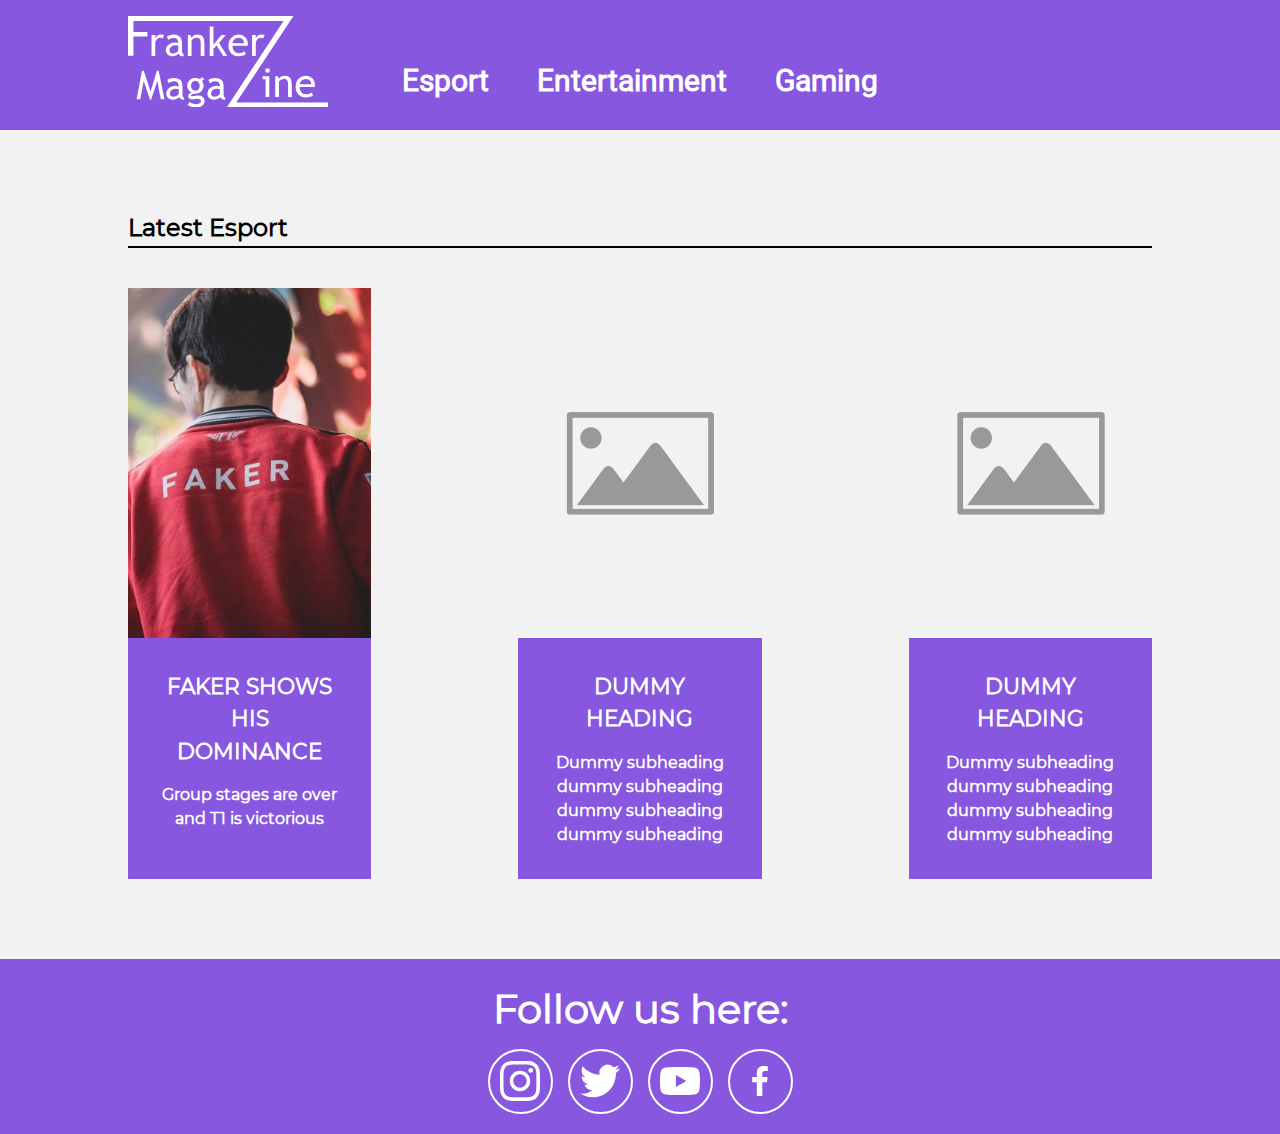
<file: esport.html>
<!DOCTYPE html>
<html lang="en">
<head>
    <meta charset="UTF-8">
    <meta http-equiv="X-UA-Compatible" content="IE=edge">
    <meta name="viewport" content="width=device-width, initial-scale=1.0">
    <!-- FAVICON START-->
    <link rel="apple-touch-icon" sizes="180x180" href="content/favicon/apple-touch-icon.png">
    <link rel="icon" type="image/png" sizes="32x32" href="content/favicon/favicon-32x32.png">
    <link rel="icon" type="image/png" sizes="16x16" href="content/favicon/favicon-16x16.png">
    <!-- FAVICON END -->
    <!-- SEO START -->
    <title>FrankerZ magazine</title>
    <meta name="description" content="Get the newest information about livestreaming and everything in between.">
    <meta property="og:type" content="website">
    <meta property="og:title" content="FrankerZ magazine">
    <meta property="og:description" content="Get the newest information about livestreaming and everything in between.">
    <meta property="og:url" content="https://FrankerZ.com">
    <meta property="og:site_name" content="FrankerZ magazine">
    <!-- SEO END -->
    <link rel="stylesheet" href="/css/style.css">
</head>
<body>
  <header class="flexc flex-jc-c">
    <nav class="wrapper flex flex-jc-sb flex-ai-fe">
        <div class="logo">
            <a href="index.html" aria-label="index">
                <svg id="Frankerz" xmlns="http://www.w3.org/2000/svg" viewBox="0 0 200 91.54">
                  <g>
                    <path d="M719.68,419.32V401.51h-2.87v-3.13h6.59v20.94Zm2-28.86a2.22,2.22,0,0,1,1.63.68,2.18,2.18,0,0,1,.67,1.61,2.31,2.31,0,1,1-2.3-2.29Z" transform="translate(-582.08 -338.22)"/>
                    <path d="M742.19,419.32V407.14c0-2.23-.34-3.79-1-4.68a3.93,3.93,0,0,0-3.37-1.34,5.49,5.49,0,0,0-2.66.76,5.79,5.79,0,0,0-2.13,1.88v15.56H729.3V398.38h2.54l1.18,2.7q1.83-3.09,6-3.09,6.88,0,6.88,8.37v13Z" transform="translate(-582.08 -338.22)"/>
                    <path d="M768.81,409.21H753.72a7.52,7.52,0,0,0,2,5.65,6.28,6.28,0,0,0,4.57,1.72,7.85,7.85,0,0,0,5.32-1.85l1.56,2.67a6.89,6.89,0,0,1-2.64,1.49,14.18,14.18,0,0,1-5,.82,9.25,9.25,0,0,1-6.71-2.68,10.49,10.49,0,0,1-3.07-7.94,11.16,11.16,0,0,1,3.15-8.3,9.13,9.13,0,0,1,6.67-2.8,9.51,9.51,0,0,1,7,2.52,8.6,8.6,0,0,1,2.47,6.43A8.1,8.1,0,0,1,768.81,409.21Zm-9-8.09a5.87,5.87,0,0,0-6,5.39h11.59a5.31,5.31,0,0,0-1.4-3.75A5.53,5.53,0,0,0,759.8,401.12Z" transform="translate(-582.08 -338.22)"/>
                  </g>
                  <g>
                    <path d="M614.81,421.54l-3.4-18.39-6.25,18.79h-1l-6.43-18.79-3.33,18.39h-3.71l5.35-28.64h1.78l6.83,20.9L611,392.9h1.76l5.81,28.64Z" transform="translate(-582.08 -338.22)"/>
                    <path d="M633.19,419.14c-1.48,1.86-3.76,2.8-6.82,2.8a5.87,5.87,0,0,1-4.27-1.79,6,6,0,0,1-1.81-4.45,6.66,6.66,0,0,1,2.78-5.39,11.17,11.17,0,0,1,7.11-2.2,8.32,8.32,0,0,1,2.66.51q0-5.08-4.54-5.08a7.23,7.23,0,0,0-5.35,1.87l-1.57-3.1a9.09,9.09,0,0,1,2.93-1.48,11.36,11.36,0,0,1,3.56-.62q4.56,0,6.62,2.08c1.38,1.38,2.06,3.57,2.06,6.59v7.5c0,1.84.55,3.07,1.65,3.68v1.86a7,7,0,0,1-3.4-.65A3.65,3.65,0,0,1,633.19,419.14Zm-.35-7.88a13.4,13.4,0,0,0-2.46-.39,7,7,0,0,0-4.6,1.45,4.31,4.31,0,0,0-1.78,3.42c0,2.17,1.29,3.26,3.85,3.26a6.32,6.32,0,0,0,5-2.68Z" transform="translate(-582.08 -338.22)"/>
                    <path d="M641.64,427.27l2-3a11,11,0,0,0,6,2.17,7.76,7.76,0,0,0,4-.87,2.52,2.52,0,0,0,1.46-2.16q0-2.54-3.68-2.54a14.22,14.22,0,0,0-2.26.31,14.51,14.51,0,0,1-2.57.31q-4.45,0-4.45-3.36a2.4,2.4,0,0,1,1-1.87,6.42,6.42,0,0,1,2.59-1.22,7.91,7.91,0,0,1-2.13-12.67,7.87,7.87,0,0,1,5.65-2.19,8.11,8.11,0,0,1,4.83,1.27l1.86-2.22,2.42,2.28-2.23,1.69a8.5,8.5,0,0,1-.54,10.16,7.74,7.74,0,0,1-5.18,2.46l-3.07.32a6.07,6.07,0,0,0-1.47.42c-.61.24-.92.56-.92,1s.64.8,1.92.8a16.69,16.69,0,0,0,2.62-.31,17.44,17.44,0,0,1,2.64-.3,7.18,7.18,0,0,1,4.82,1.48,5.1,5.1,0,0,1,1.73,4.09A5.46,5.46,0,0,1,656.1,428a11.4,11.4,0,0,1-6.56,1.78,14.1,14.1,0,0,1-4.29-.73A12.14,12.14,0,0,1,641.64,427.27Zm7.88-24.06a4,4,0,0,0-3.16,1.36,4.81,4.81,0,0,0-1.22,3.33,5.47,5.47,0,0,0,1.18,3.62,3.92,3.92,0,0,0,3.2,1.44,3.73,3.73,0,0,0,3.09-1.4,5.7,5.7,0,0,0,1.11-3.66,4.88,4.88,0,0,0-1.2-3.33A3.82,3.82,0,0,0,649.52,403.21Z" transform="translate(-582.08 -338.22)"/>
                    <path d="M674.33,419.14c-1.49,1.86-3.76,2.8-6.83,2.8a5.89,5.89,0,0,1-4.27-1.79,6,6,0,0,1-1.81-4.45,6.64,6.64,0,0,1,2.79-5.39,11.17,11.17,0,0,1,7.11-2.2,8.26,8.26,0,0,1,2.65.51q0-5.08-4.53-5.08a7.26,7.26,0,0,0-5.36,1.87l-1.56-3.1a9,9,0,0,1,2.92-1.48,11.42,11.42,0,0,1,3.57-.62c3,0,5.24.69,6.62,2.08s2.06,3.57,2.06,6.59v7.5c0,1.84.55,3.07,1.64,3.68v1.86a7,7,0,0,1-3.39-.65A3.61,3.61,0,0,1,674.33,419.14Zm-.36-7.88a13.4,13.4,0,0,0-2.46-.39,7,7,0,0,0-4.59,1.45,4.28,4.28,0,0,0-1.78,3.42q0,3.25,3.85,3.26a6.29,6.29,0,0,0,5-2.68Z" transform="translate(-582.08 -338.22)"/>
                  </g>
                  <g>
                    <path d="M616.69,360.81a4.26,4.26,0,0,0-2.44-.84,4.34,4.34,0,0,0-3.45,1.81,6.73,6.73,0,0,0-1.48,4.38v12H605.6V357.23h3.72v3.34a6.5,6.5,0,0,1,6-3.73,16.21,16.21,0,0,1,2.87.35Z" transform="translate(-582.08 -338.22)"/>
                    <path d="M632.7,375.76c-1.48,1.87-3.76,2.8-6.82,2.8a5.87,5.87,0,0,1-4.27-1.79,6,6,0,0,1-1.81-4.45,6.64,6.64,0,0,1,2.78-5.38,11.11,11.11,0,0,1,7.11-2.2,8.56,8.56,0,0,1,2.66.5c0-3.38-1.51-5.08-4.54-5.08a7.24,7.24,0,0,0-5.35,1.88l-1.57-3.11a9.29,9.29,0,0,1,2.93-1.48,11.34,11.34,0,0,1,3.56-.61q4.56,0,6.62,2.07c1.38,1.38,2.06,3.58,2.06,6.59V373c0,1.83.55,3.06,1.65,3.67v1.86a7,7,0,0,1-3.39-.65A3.66,3.66,0,0,1,632.7,375.76Zm-.35-7.88a13.4,13.4,0,0,0-2.46-.39,7,7,0,0,0-4.6,1.45,4.31,4.31,0,0,0-1.78,3.42c0,2.18,1.29,3.27,3.85,3.27a6.35,6.35,0,0,0,5-2.68Z" transform="translate(-582.08 -338.22)"/>
                    <path d="M654.79,378.17V366c0-2.23-.33-3.79-1-4.69a4,4,0,0,0-3.37-1.33,5.49,5.49,0,0,0-2.66.76,5.86,5.86,0,0,0-2.13,1.87v15.57h-3.72V357.23h2.54l1.18,2.7q1.83-3.09,6-3.09,6.89,0,6.88,8.36v13Z" transform="translate(-582.08 -338.22)"/>
                    <path d="M677.32,378.17l-6.57-10.48L667.5,371v7.14h-3.71V348.65h3.71V367l8-9.73h4.34l-6.71,8,8.19,13Z" transform="translate(-582.08 -338.22)"/>
                    <path d="M701.62,368.06H686.53a7.57,7.57,0,0,0,2,5.65,6.3,6.3,0,0,0,4.57,1.72,7.79,7.79,0,0,0,5.32-1.86l1.57,2.68a7.19,7.19,0,0,1-2.64,1.49,14.47,14.47,0,0,1-5,.82,9.23,9.23,0,0,1-6.7-2.68,10.49,10.49,0,0,1-3.07-7.94,11.2,11.2,0,0,1,3.14-8.31,9.16,9.16,0,0,1,6.67-2.79,9.54,9.54,0,0,1,7,2.52,9.48,9.48,0,0,1,2.17,8.7Zm-9-8.09a5.87,5.87,0,0,0-6,5.39h11.6a5.26,5.26,0,0,0-1.41-3.75A5.47,5.47,0,0,0,692.61,360Z" transform="translate(-582.08 -338.22)"/>
                    <path d="M717.2,360.81a4.26,4.26,0,0,0-2.44-.84,4.34,4.34,0,0,0-3.45,1.81,6.73,6.73,0,0,0-1.48,4.38v12h-3.71V357.23h3.71v3.34a6.51,6.51,0,0,1,6-3.73,16.4,16.4,0,0,1,2.88.35Z" transform="translate(-582.08 -338.22)"/>
                  </g>
                  <polygon id="fz" points="5.43 39.79 0 39.79 0 0.01 165.47 0 108.24 86.58 200 86.58 200 91.49 98.72 91.49 155.53 4.92 5.43 4.89 5.43 15.95 19.41 15.95 19.41 20.56 5.43 20.56 5.43 39.79"/>
                </svg>
            </a>
        </div>
        <ul class="flex flex-ai-fe">
            <li class="links"><a href="esport.html">Esport</a></li>
            <li class="links"><a href="entertainment.html">Entertainment</a></li>
            <li class="links"><a href="gaming.html">Gaming</a></li>
        </ul>
        <div class="cta"></div>
    </nav>
</header>
    <main>
        <div class="wrapper">
            <div class="headline">
                <h2>Latest Esport</h2>
                <div class="line"></div>
            </div>
            <div class="container">
              <div class="card">
                <div class="card__img">
                  <img src="content/img/faker.jpg" alt="jersey with faker on the back">
                  <a href="faker.html" class="card__link">
                    <div>Read the article &#8594;</div>
                  </a>
                </div>
                <div class="card__text">
                  <h3>Faker shows his dominance</h3>
                  <h4>Group stages are over and T1 is victorious</h4>
                </div>
              </div>
              <div class="card">
                <div class="card__img">
                  <img src="content/img/placeholder.png" alt="placeholder">
                  <a href="index.html" class="card__link">
                    <div>Read the article &#8594;</div>
                  </a>
                </div>
                <div class="card__text">
                  <h3>Dummy heading</h3>
                  <h4>Dummy subheading dummy subheading dummy subheading dummy subheading</h4>
                </div>
            </div>
            <div class="card">
              <div class="card__img">
                <img src="content/img/placeholder.png" alt="placeholder">
                <a href="index.html" class="card__link">
                  <div>Read the article &#8594;</div>
                </a>
              </div>
              <div class="card__text">
                <h3>Dummy heading</h3>
                <h4>Dummy subheading dummy subheading dummy subheading dummy subheading</h4>
              </div>
              </div>
            </div>
        </div>
    </main>
    <footer>
        <div class="flexc flex-ai-c flex-jc-c">
          <h2>Follow us here:</h2>
          <div class="socials flex">
            <div class="socials-icon">
              <svg role="img" viewBox="0 0 24 24" xmlns="http://www.w3.org/2000/svg" class="ig">
                <title>Instagram</title>
                <path d="M12 0C8.74 0 8.333.015 7.053.072 5.775.132 4.905.333 4.14.63c-.789.306-1.459.717-2.126 1.384S.935 3.35.63 4.14C.333 4.905.131 5.775.072 7.053.012 8.333 0 8.74 0 12s.015 3.667.072 4.947c.06 1.277.261 2.148.558 2.913.306.788.717 1.459 1.384 2.126.667.666 1.336 1.079 2.126 1.384.766.296 1.636.499 2.913.558C8.333 23.988 8.74 24 12 24s3.667-.015 4.947-.072c1.277-.06 2.148-.262 2.913-.558.788-.306 1.459-.718 2.126-1.384.666-.667 1.079-1.335 1.384-2.126.296-.765.499-1.636.558-2.913.06-1.28.072-1.687.072-4.947s-.015-3.667-.072-4.947c-.06-1.277-.262-2.149-.558-2.913-.306-.789-.718-1.459-1.384-2.126C21.319 1.347 20.651.935 19.86.63c-.765-.297-1.636-.499-2.913-.558C15.667.012 15.26 0 12 0zm0 2.16c3.203 0 3.585.016 4.85.071 1.17.055 1.805.249 2.227.415.562.217.96.477 1.382.896.419.42.679.819.896 1.381.164.422.36 1.057.413 2.227.057 1.266.07 1.646.07 4.85s-.015 3.585-.074 4.85c-.061 1.17-.256 1.805-.421 2.227-.224.562-.479.96-.899 1.382-.419.419-.824.679-1.38.896-.42.164-1.065.36-2.235.413-1.274.057-1.649.07-4.859.07-3.211 0-3.586-.015-4.859-.074-1.171-.061-1.816-.256-2.236-.421-.569-.224-.96-.479-1.379-.899-.421-.419-.69-.824-.9-1.38-.165-.42-.359-1.065-.42-2.235-.045-1.26-.061-1.649-.061-4.844 0-3.196.016-3.586.061-4.861.061-1.17.255-1.814.42-2.234.21-.57.479-.96.9-1.381.419-.419.81-.689 1.379-.898.42-.166 1.051-.361 2.221-.421 1.275-.045 1.65-.06 4.859-.06l.045.03zm0 3.678c-3.405 0-6.162 2.76-6.162 6.162 0 3.405 2.76 6.162 6.162 6.162 3.405 0 6.162-2.76 6.162-6.162 0-3.405-2.76-6.162-6.162-6.162zM12 16c-2.21 0-4-1.79-4-4s1.79-4 4-4 4 1.79 4 4-1.79 4-4 4zm7.846-10.405c0 .795-.646 1.44-1.44 1.44-.795 0-1.44-.646-1.44-1.44 0-.794.646-1.439 1.44-1.439.793-.001 1.44.645 1.44 1.439z"/>
              </svg>
            </div>
            <div class="socials-icon">
              <svg role="img" viewBox="0 0 24 24" xmlns="http://www.w3.org/2000/svg" class="tw">
                <title>Twitter</title>
                <path d="M23.953 4.57a10 10 0 01-2.825.775 4.958 4.958 0 002.163-2.723c-.951.555-2.005.959-3.127 1.184a4.92 4.92 0 00-8.384 4.482C7.69 8.095 4.067 6.13 1.64 3.162a4.822 4.822 0 00-.666 2.475c0 1.71.87 3.213 2.188 4.096a4.904 4.904 0 01-2.228-.616v.06a4.923 4.923 0 003.946 4.827 4.996 4.996 0 01-2.212.085 4.936 4.936 0 004.604 3.417 9.867 9.867 0 01-6.102 2.105c-.39 0-.779-.023-1.17-.067a13.995 13.995 0 007.557 2.209c9.053 0 13.998-7.496 13.998-13.985 0-.21 0-.42-.015-.63A9.935 9.935 0 0024 4.59z"/>
              </svg>
            </div>
            <div class="socials-icon">
              <svg role="img" viewBox="0 0 24 24" xmlns="http://www.w3.org/2000/svg" class="yt">
                <title>YouTube</title>
                <path d="M23.498 6.186a3.016 3.016 0 0 0-2.122-2.136C19.505 3.545 12 3.545 12 3.545s-7.505 0-9.377.505A3.017 3.017 0 0 0 .502 6.186C0 8.07 0 12 0 12s0 3.93.502 5.814a3.016 3.016 0 0 0 2.122 2.136c1.871.505 9.376.505 9.376.505s7.505 0 9.377-.505a3.015 3.015 0 0 0 2.122-2.136C24 15.93 24 12 24 12s0-3.93-.502-5.814zM9.545 15.568V8.432L15.818 12l-6.273 3.568z"/>
              </svg>
            </div>
            <div class="socials-icon">
              <svg role="img" viewBox="0 0 24 24" xmlns="http://www.w3.org/2000/svg" class="fb">
                <title>Facebook</title>
                <path d="M13.397 20.997v-8.196h2.765l.411-3.209h-3.176V7.548c0-.926.258-1.56 1.587-1.56h1.684V3.127A22.336 22.336 0 0 0 14.201 3c-2.444 0-4.122 1.492-4.122 4.231v2.355H7.332v3.209h2.753v8.202h3.312z"></path>
              </svg>
            </div>
          </div>
        </div>
      </footer>
</body>
</html>
</file>
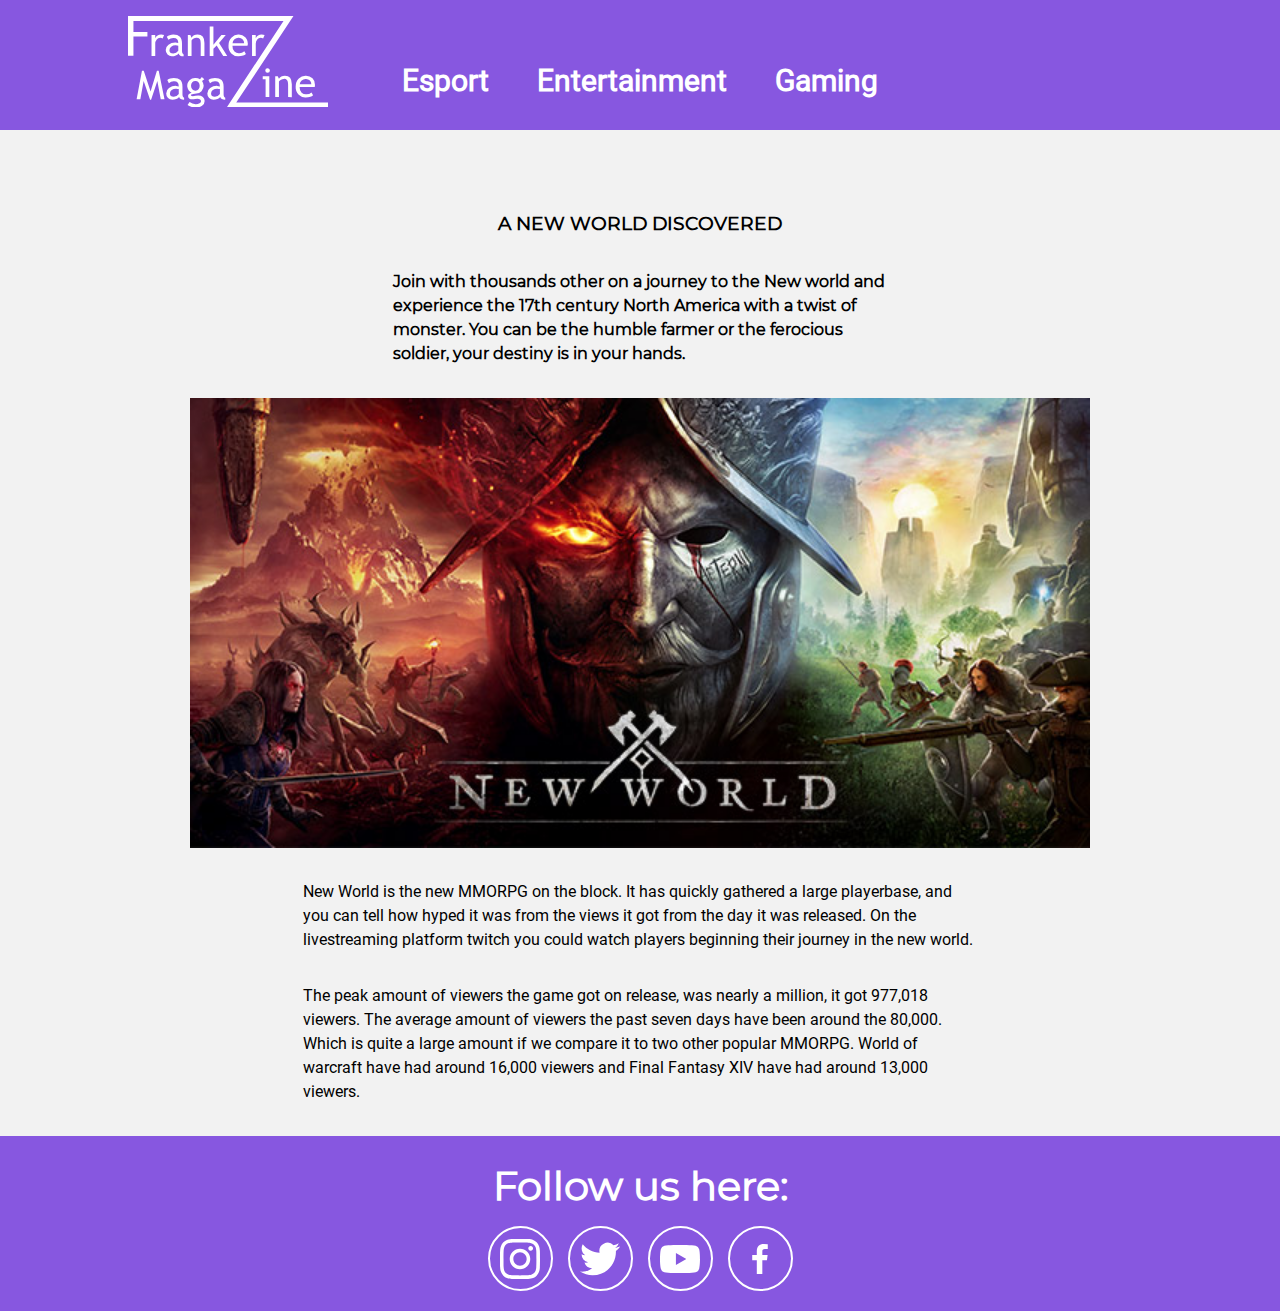
<file: faker.html>
<!DOCTYPE html>
<html lang="en">
<head>
    <meta charset="UTF-8">
    <meta http-equiv="X-UA-Compatible" content="IE=edge">
    <meta name="viewport" content="width=device-width, initial-scale=1.0">
    <!-- FAVICON START-->
    <link rel="apple-touch-icon" sizes="180x180" href="content/favicon/apple-touch-icon.png">
    <link rel="icon" type="image/png" sizes="32x32" href="content/favicon/favicon-32x32.png">
    <link rel="icon" type="image/png" sizes="16x16" href="content/favicon/favicon-16x16.png">
    <!-- FAVICON END -->
    <!-- SEO START -->
    <title>FrankerZ magazine</title>
    <meta name="description" content="Get the newest information about livestreaming and everything in between.">
    <meta property="og:type" content="website">
    <meta property="og:title" content="FrankerZ magazine">
    <meta property="og:description" content="Get the newest information about livestreaming and everything in between.">
    <meta property="og:url" content="https://FrankerZ.com">
    <meta property="og:site_name" content="FrankerZ magazine">
    <!-- SEO END -->
    <link rel="stylesheet" href="/css/style.css">
</head>
<body>
    <header class="flexc flex-jc-c">
        <nav class="wrapper flex flex-jc-sb flex-ai-fe">
            <div class="logo">
                <a href="index.html" aria-label="index">
                    <svg id="Frankerz" xmlns="http://www.w3.org/2000/svg" viewBox="0 0 200 91.54">
                      <g>
                        <path d="M719.68,419.32V401.51h-2.87v-3.13h6.59v20.94Zm2-28.86a2.22,2.22,0,0,1,1.63.68,2.18,2.18,0,0,1,.67,1.61,2.31,2.31,0,1,1-2.3-2.29Z" transform="translate(-582.08 -338.22)"/>
                        <path d="M742.19,419.32V407.14c0-2.23-.34-3.79-1-4.68a3.93,3.93,0,0,0-3.37-1.34,5.49,5.49,0,0,0-2.66.76,5.79,5.79,0,0,0-2.13,1.88v15.56H729.3V398.38h2.54l1.18,2.7q1.83-3.09,6-3.09,6.88,0,6.88,8.37v13Z" transform="translate(-582.08 -338.22)"/>
                        <path d="M768.81,409.21H753.72a7.52,7.52,0,0,0,2,5.65,6.28,6.28,0,0,0,4.57,1.72,7.85,7.85,0,0,0,5.32-1.85l1.56,2.67a6.89,6.89,0,0,1-2.64,1.49,14.18,14.18,0,0,1-5,.82,9.25,9.25,0,0,1-6.71-2.68,10.49,10.49,0,0,1-3.07-7.94,11.16,11.16,0,0,1,3.15-8.3,9.13,9.13,0,0,1,6.67-2.8,9.51,9.51,0,0,1,7,2.52,8.6,8.6,0,0,1,2.47,6.43A8.1,8.1,0,0,1,768.81,409.21Zm-9-8.09a5.87,5.87,0,0,0-6,5.39h11.59a5.31,5.31,0,0,0-1.4-3.75A5.53,5.53,0,0,0,759.8,401.12Z" transform="translate(-582.08 -338.22)"/>
                      </g>
                      <g>
                        <path d="M614.81,421.54l-3.4-18.39-6.25,18.79h-1l-6.43-18.79-3.33,18.39h-3.71l5.35-28.64h1.78l6.83,20.9L611,392.9h1.76l5.81,28.64Z" transform="translate(-582.08 -338.22)"/>
                        <path d="M633.19,419.14c-1.48,1.86-3.76,2.8-6.82,2.8a5.87,5.87,0,0,1-4.27-1.79,6,6,0,0,1-1.81-4.45,6.66,6.66,0,0,1,2.78-5.39,11.17,11.17,0,0,1,7.11-2.2,8.32,8.32,0,0,1,2.66.51q0-5.08-4.54-5.08a7.23,7.23,0,0,0-5.35,1.87l-1.57-3.1a9.09,9.09,0,0,1,2.93-1.48,11.36,11.36,0,0,1,3.56-.62q4.56,0,6.62,2.08c1.38,1.38,2.06,3.57,2.06,6.59v7.5c0,1.84.55,3.07,1.65,3.68v1.86a7,7,0,0,1-3.4-.65A3.65,3.65,0,0,1,633.19,419.14Zm-.35-7.88a13.4,13.4,0,0,0-2.46-.39,7,7,0,0,0-4.6,1.45,4.31,4.31,0,0,0-1.78,3.42c0,2.17,1.29,3.26,3.85,3.26a6.32,6.32,0,0,0,5-2.68Z" transform="translate(-582.08 -338.22)"/>
                        <path d="M641.64,427.27l2-3a11,11,0,0,0,6,2.17,7.76,7.76,0,0,0,4-.87,2.52,2.52,0,0,0,1.46-2.16q0-2.54-3.68-2.54a14.22,14.22,0,0,0-2.26.31,14.51,14.51,0,0,1-2.57.31q-4.45,0-4.45-3.36a2.4,2.4,0,0,1,1-1.87,6.42,6.42,0,0,1,2.59-1.22,7.91,7.91,0,0,1-2.13-12.67,7.87,7.87,0,0,1,5.65-2.19,8.11,8.11,0,0,1,4.83,1.27l1.86-2.22,2.42,2.28-2.23,1.69a8.5,8.5,0,0,1-.54,10.16,7.74,7.74,0,0,1-5.18,2.46l-3.07.32a6.07,6.07,0,0,0-1.47.42c-.61.24-.92.56-.92,1s.64.8,1.92.8a16.69,16.69,0,0,0,2.62-.31,17.44,17.44,0,0,1,2.64-.3,7.18,7.18,0,0,1,4.82,1.48,5.1,5.1,0,0,1,1.73,4.09A5.46,5.46,0,0,1,656.1,428a11.4,11.4,0,0,1-6.56,1.78,14.1,14.1,0,0,1-4.29-.73A12.14,12.14,0,0,1,641.64,427.27Zm7.88-24.06a4,4,0,0,0-3.16,1.36,4.81,4.81,0,0,0-1.22,3.33,5.47,5.47,0,0,0,1.18,3.62,3.92,3.92,0,0,0,3.2,1.44,3.73,3.73,0,0,0,3.09-1.4,5.7,5.7,0,0,0,1.11-3.66,4.88,4.88,0,0,0-1.2-3.33A3.82,3.82,0,0,0,649.52,403.21Z" transform="translate(-582.08 -338.22)"/>
                        <path d="M674.33,419.14c-1.49,1.86-3.76,2.8-6.83,2.8a5.89,5.89,0,0,1-4.27-1.79,6,6,0,0,1-1.81-4.45,6.64,6.64,0,0,1,2.79-5.39,11.17,11.17,0,0,1,7.11-2.2,8.26,8.26,0,0,1,2.65.51q0-5.08-4.53-5.08a7.26,7.26,0,0,0-5.36,1.87l-1.56-3.1a9,9,0,0,1,2.92-1.48,11.42,11.42,0,0,1,3.57-.62c3,0,5.24.69,6.62,2.08s2.06,3.57,2.06,6.59v7.5c0,1.84.55,3.07,1.64,3.68v1.86a7,7,0,0,1-3.39-.65A3.61,3.61,0,0,1,674.33,419.14Zm-.36-7.88a13.4,13.4,0,0,0-2.46-.39,7,7,0,0,0-4.59,1.45,4.28,4.28,0,0,0-1.78,3.42q0,3.25,3.85,3.26a6.29,6.29,0,0,0,5-2.68Z" transform="translate(-582.08 -338.22)"/>
                      </g>
                      <g>
                        <path d="M616.69,360.81a4.26,4.26,0,0,0-2.44-.84,4.34,4.34,0,0,0-3.45,1.81,6.73,6.73,0,0,0-1.48,4.38v12H605.6V357.23h3.72v3.34a6.5,6.5,0,0,1,6-3.73,16.21,16.21,0,0,1,2.87.35Z" transform="translate(-582.08 -338.22)"/>
                        <path d="M632.7,375.76c-1.48,1.87-3.76,2.8-6.82,2.8a5.87,5.87,0,0,1-4.27-1.79,6,6,0,0,1-1.81-4.45,6.64,6.64,0,0,1,2.78-5.38,11.11,11.11,0,0,1,7.11-2.2,8.56,8.56,0,0,1,2.66.5c0-3.38-1.51-5.08-4.54-5.08a7.24,7.24,0,0,0-5.35,1.88l-1.57-3.11a9.29,9.29,0,0,1,2.93-1.48,11.34,11.34,0,0,1,3.56-.61q4.56,0,6.62,2.07c1.38,1.38,2.06,3.58,2.06,6.59V373c0,1.83.55,3.06,1.65,3.67v1.86a7,7,0,0,1-3.39-.65A3.66,3.66,0,0,1,632.7,375.76Zm-.35-7.88a13.4,13.4,0,0,0-2.46-.39,7,7,0,0,0-4.6,1.45,4.31,4.31,0,0,0-1.78,3.42c0,2.18,1.29,3.27,3.85,3.27a6.35,6.35,0,0,0,5-2.68Z" transform="translate(-582.08 -338.22)"/>
                        <path d="M654.79,378.17V366c0-2.23-.33-3.79-1-4.69a4,4,0,0,0-3.37-1.33,5.49,5.49,0,0,0-2.66.76,5.86,5.86,0,0,0-2.13,1.87v15.57h-3.72V357.23h2.54l1.18,2.7q1.83-3.09,6-3.09,6.89,0,6.88,8.36v13Z" transform="translate(-582.08 -338.22)"/>
                        <path d="M677.32,378.17l-6.57-10.48L667.5,371v7.14h-3.71V348.65h3.71V367l8-9.73h4.34l-6.71,8,8.19,13Z" transform="translate(-582.08 -338.22)"/>
                        <path d="M701.62,368.06H686.53a7.57,7.57,0,0,0,2,5.65,6.3,6.3,0,0,0,4.57,1.72,7.79,7.79,0,0,0,5.32-1.86l1.57,2.68a7.19,7.19,0,0,1-2.64,1.49,14.47,14.47,0,0,1-5,.82,9.23,9.23,0,0,1-6.7-2.68,10.49,10.49,0,0,1-3.07-7.94,11.2,11.2,0,0,1,3.14-8.31,9.16,9.16,0,0,1,6.67-2.79,9.54,9.54,0,0,1,7,2.52,9.48,9.48,0,0,1,2.17,8.7Zm-9-8.09a5.87,5.87,0,0,0-6,5.39h11.6a5.26,5.26,0,0,0-1.41-3.75A5.47,5.47,0,0,0,692.61,360Z" transform="translate(-582.08 -338.22)"/>
                        <path d="M717.2,360.81a4.26,4.26,0,0,0-2.44-.84,4.34,4.34,0,0,0-3.45,1.81,6.73,6.73,0,0,0-1.48,4.38v12h-3.71V357.23h3.71v3.34a6.51,6.51,0,0,1,6-3.73,16.4,16.4,0,0,1,2.88.35Z" transform="translate(-582.08 -338.22)"/>
                      </g>
                      <polygon id="FZ" points="5.43 39.79 0 39.79 0 0.01 165.47 0 108.24 86.58 200 86.58 200 91.49 98.72 91.49 155.53 4.92 5.43 4.89 5.43 15.95 19.41 15.95 19.41 20.56 5.43 20.56 5.43 39.79"/>
                    </svg>
                </a>
            </div>
            <ul class="flex flex-ai-fe">
                <li class="links"><a href="esport.html">Esport</a></li>
                <li class="links"><a href="entertainment.html">Entertainment</a></li>
                <li class="links"><a href="gaming.html">Gaming</a></li>
            </ul>
            <div class="cta"></div>
        </nav>
    </header>
    <main>
        <article class="flexc flex-ai-c">
            <h3>A new world discovered</h3>
            <h4>
                Join with thousands other on a journey to the New world and experience the 17th century North America with a twist of monster. You can be the humble farmer or the ferocious soldier, your destiny is in your hands.
            </h4>
            <img src="content/img/new_world.jpg" alt="New World">
            <p>
                New World is the new MMORPG on the block.  It has quickly gathered a large playerbase, and you can tell how hyped it was from the views it got from the day it was released. On the livestreaming platform twitch you could watch players beginning their journey in the new world. 
            </p>
            <p>
                The peak amount of viewers the game got on release, was nearly a million, it got 977,018 viewers. The average amount of viewers the past seven days have been around the 80,000. Which is quite a large amount if we compare it to two other popular MMORPG. World of warcraft have had around 16,000 viewers and Final Fantasy XIV have had around 13,000 viewers.
            </p>

        </article>
    </main>
    <footer>
        <div class="flexc flex-ai-c flex-jc-c">
          <h2>Follow us here:</h2>
          <div class="socials flex">
            <div class="socials-icon">
              <svg role="img" viewBox="0 0 24 24" xmlns="http://www.w3.org/2000/svg" class="ig">
                <title>Instagram</title>
                <path d="M12 0C8.74 0 8.333.015 7.053.072 5.775.132 4.905.333 4.14.63c-.789.306-1.459.717-2.126 1.384S.935 3.35.63 4.14C.333 4.905.131 5.775.072 7.053.012 8.333 0 8.74 0 12s.015 3.667.072 4.947c.06 1.277.261 2.148.558 2.913.306.788.717 1.459 1.384 2.126.667.666 1.336 1.079 2.126 1.384.766.296 1.636.499 2.913.558C8.333 23.988 8.74 24 12 24s3.667-.015 4.947-.072c1.277-.06 2.148-.262 2.913-.558.788-.306 1.459-.718 2.126-1.384.666-.667 1.079-1.335 1.384-2.126.296-.765.499-1.636.558-2.913.06-1.28.072-1.687.072-4.947s-.015-3.667-.072-4.947c-.06-1.277-.262-2.149-.558-2.913-.306-.789-.718-1.459-1.384-2.126C21.319 1.347 20.651.935 19.86.63c-.765-.297-1.636-.499-2.913-.558C15.667.012 15.26 0 12 0zm0 2.16c3.203 0 3.585.016 4.85.071 1.17.055 1.805.249 2.227.415.562.217.96.477 1.382.896.419.42.679.819.896 1.381.164.422.36 1.057.413 2.227.057 1.266.07 1.646.07 4.85s-.015 3.585-.074 4.85c-.061 1.17-.256 1.805-.421 2.227-.224.562-.479.96-.899 1.382-.419.419-.824.679-1.38.896-.42.164-1.065.36-2.235.413-1.274.057-1.649.07-4.859.07-3.211 0-3.586-.015-4.859-.074-1.171-.061-1.816-.256-2.236-.421-.569-.224-.96-.479-1.379-.899-.421-.419-.69-.824-.9-1.38-.165-.42-.359-1.065-.42-2.235-.045-1.26-.061-1.649-.061-4.844 0-3.196.016-3.586.061-4.861.061-1.17.255-1.814.42-2.234.21-.57.479-.96.9-1.381.419-.419.81-.689 1.379-.898.42-.166 1.051-.361 2.221-.421 1.275-.045 1.65-.06 4.859-.06l.045.03zm0 3.678c-3.405 0-6.162 2.76-6.162 6.162 0 3.405 2.76 6.162 6.162 6.162 3.405 0 6.162-2.76 6.162-6.162 0-3.405-2.76-6.162-6.162-6.162zM12 16c-2.21 0-4-1.79-4-4s1.79-4 4-4 4 1.79 4 4-1.79 4-4 4zm7.846-10.405c0 .795-.646 1.44-1.44 1.44-.795 0-1.44-.646-1.44-1.44 0-.794.646-1.439 1.44-1.439.793-.001 1.44.645 1.44 1.439z"/>
              </svg>
            </div>
            <div class="socials-icon">
              <svg role="img" viewBox="0 0 24 24" xmlns="http://www.w3.org/2000/svg" class="tw">
                <title>Twitter</title>
                <path d="M23.953 4.57a10 10 0 01-2.825.775 4.958 4.958 0 002.163-2.723c-.951.555-2.005.959-3.127 1.184a4.92 4.92 0 00-8.384 4.482C7.69 8.095 4.067 6.13 1.64 3.162a4.822 4.822 0 00-.666 2.475c0 1.71.87 3.213 2.188 4.096a4.904 4.904 0 01-2.228-.616v.06a4.923 4.923 0 003.946 4.827 4.996 4.996 0 01-2.212.085 4.936 4.936 0 004.604 3.417 9.867 9.867 0 01-6.102 2.105c-.39 0-.779-.023-1.17-.067a13.995 13.995 0 007.557 2.209c9.053 0 13.998-7.496 13.998-13.985 0-.21 0-.42-.015-.63A9.935 9.935 0 0024 4.59z"/>
              </svg>
            </div>
            <div class="socials-icon">
              <svg role="img" viewBox="0 0 24 24" xmlns="http://www.w3.org/2000/svg" class="yt">
                <title>YouTube</title>
                <path d="M23.498 6.186a3.016 3.016 0 0 0-2.122-2.136C19.505 3.545 12 3.545 12 3.545s-7.505 0-9.377.505A3.017 3.017 0 0 0 .502 6.186C0 8.07 0 12 0 12s0 3.93.502 5.814a3.016 3.016 0 0 0 2.122 2.136c1.871.505 9.376.505 9.376.505s7.505 0 9.377-.505a3.015 3.015 0 0 0 2.122-2.136C24 15.93 24 12 24 12s0-3.93-.502-5.814zM9.545 15.568V8.432L15.818 12l-6.273 3.568z"/>
              </svg>
            </div>
            <div class="socials-icon">
              <svg role="img" viewBox="0 0 24 24" xmlns="http://www.w3.org/2000/svg" class="fb">
                <title>Facebook</title>
                <path d="M13.397 20.997v-8.196h2.765l.411-3.209h-3.176V7.548c0-.926.258-1.56 1.587-1.56h1.684V3.127A22.336 22.336 0 0 0 14.201 3c-2.444 0-4.122 1.492-4.122 4.231v2.355H7.332v3.209h2.753v8.202h3.312z"></path>
              </svg>
            </div>
          </div>
        </div>
      </footer>
</body>
</html>
</file>
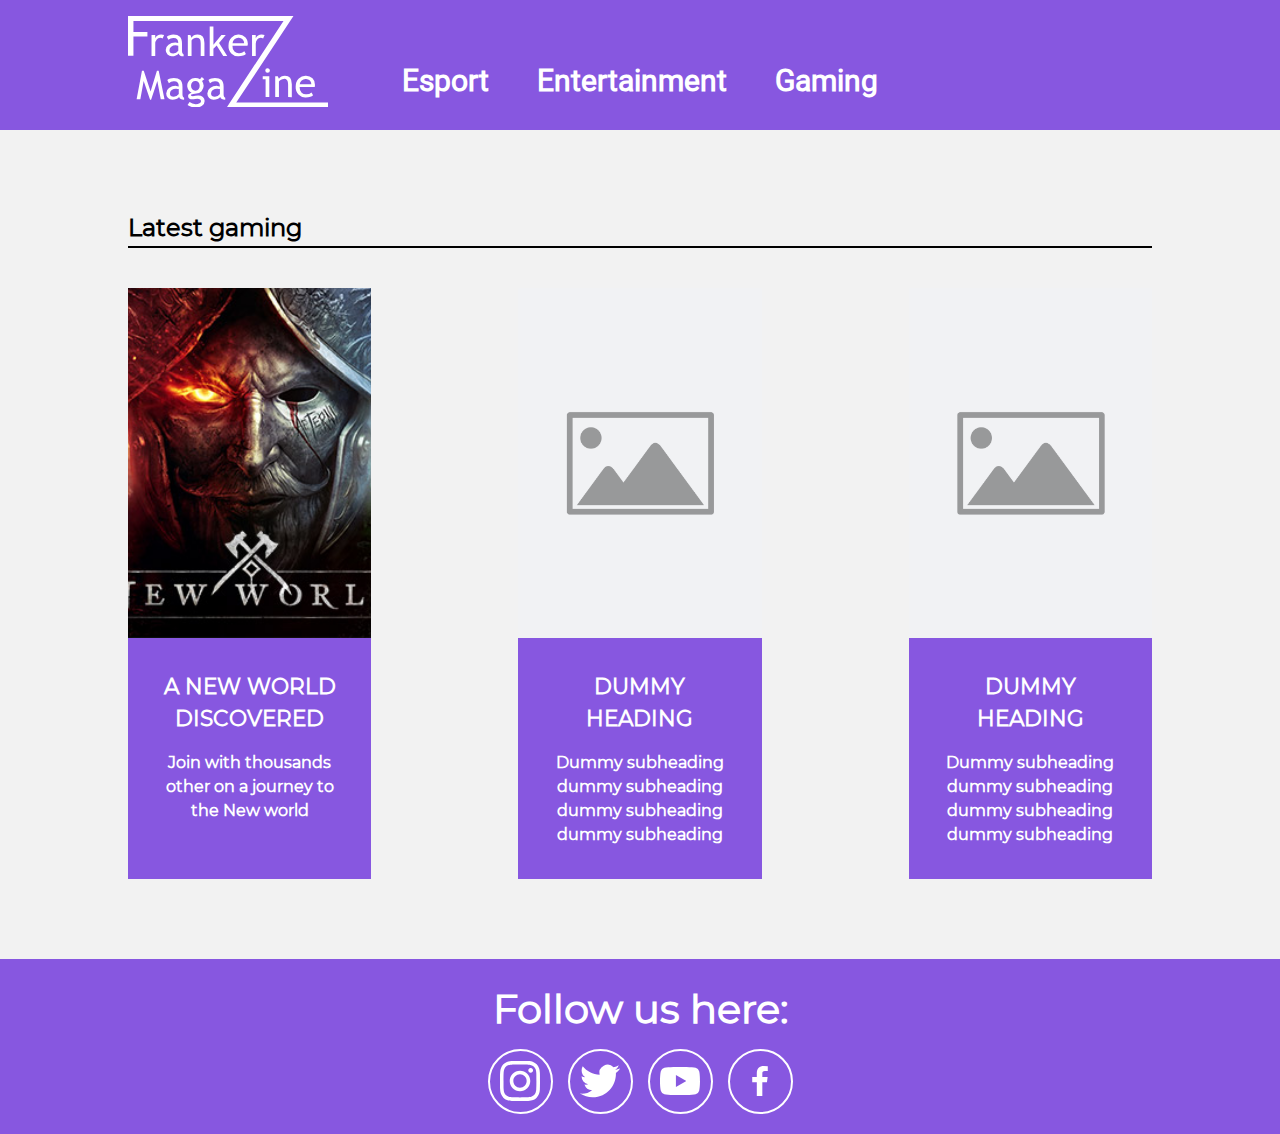
<file: gaming.html>
<!DOCTYPE html>
<html lang="en">
<head>
    <meta charset="UTF-8">
    <meta http-equiv="X-UA-Compatible" content="IE=edge">
    <meta name="viewport" content="width=device-width, initial-scale=1.0">
    <!-- FAVICON START-->
    <link rel="apple-touch-icon" sizes="180x180" href="content/favicon/apple-touch-icon.png">
    <link rel="icon" type="image/png" sizes="32x32" href="content/favicon/favicon-32x32.png">
    <link rel="icon" type="image/png" sizes="16x16" href="content/favicon/favicon-16x16.png">
    <!-- FAVICON END -->
    <!-- SEO START -->
    <title>FrankerZ magazine</title>
    <meta name="description" content="Get the newest information about livestreaming and everything in between.">
    <meta property="og:type" content="website">
    <meta property="og:title" content="FrankerZ magazine">
    <meta property="og:description" content="Get the newest information about livestreaming and everything in between.">
    <meta property="og:url" content="https://FrankerZ.com">
    <meta property="og:site_name" content="FrankerZ magazine">
    <!-- SEO END -->
    <link rel="stylesheet" href="/css/style.css">
</head>
<body>
  <header class="flexc flex-jc-c">
    <nav class="wrapper flex flex-jc-sb flex-ai-fe">
        <div class="logo">
            <a href="index.html" aria-label="index">
                <svg id="Frankerz" xmlns="http://www.w3.org/2000/svg" viewBox="0 0 200 91.54">
                  <g>
                    <path d="M719.68,419.32V401.51h-2.87v-3.13h6.59v20.94Zm2-28.86a2.22,2.22,0,0,1,1.63.68,2.18,2.18,0,0,1,.67,1.61,2.31,2.31,0,1,1-2.3-2.29Z" transform="translate(-582.08 -338.22)"/>
                    <path d="M742.19,419.32V407.14c0-2.23-.34-3.79-1-4.68a3.93,3.93,0,0,0-3.37-1.34,5.49,5.49,0,0,0-2.66.76,5.79,5.79,0,0,0-2.13,1.88v15.56H729.3V398.38h2.54l1.18,2.7q1.83-3.09,6-3.09,6.88,0,6.88,8.37v13Z" transform="translate(-582.08 -338.22)"/>
                    <path d="M768.81,409.21H753.72a7.52,7.52,0,0,0,2,5.65,6.28,6.28,0,0,0,4.57,1.72,7.85,7.85,0,0,0,5.32-1.85l1.56,2.67a6.89,6.89,0,0,1-2.64,1.49,14.18,14.18,0,0,1-5,.82,9.25,9.25,0,0,1-6.71-2.68,10.49,10.49,0,0,1-3.07-7.94,11.16,11.16,0,0,1,3.15-8.3,9.13,9.13,0,0,1,6.67-2.8,9.51,9.51,0,0,1,7,2.52,8.6,8.6,0,0,1,2.47,6.43A8.1,8.1,0,0,1,768.81,409.21Zm-9-8.09a5.87,5.87,0,0,0-6,5.39h11.59a5.31,5.31,0,0,0-1.4-3.75A5.53,5.53,0,0,0,759.8,401.12Z" transform="translate(-582.08 -338.22)"/>
                  </g>
                  <g>
                    <path d="M614.81,421.54l-3.4-18.39-6.25,18.79h-1l-6.43-18.79-3.33,18.39h-3.71l5.35-28.64h1.78l6.83,20.9L611,392.9h1.76l5.81,28.64Z" transform="translate(-582.08 -338.22)"/>
                    <path d="M633.19,419.14c-1.48,1.86-3.76,2.8-6.82,2.8a5.87,5.87,0,0,1-4.27-1.79,6,6,0,0,1-1.81-4.45,6.66,6.66,0,0,1,2.78-5.39,11.17,11.17,0,0,1,7.11-2.2,8.32,8.32,0,0,1,2.66.51q0-5.08-4.54-5.08a7.23,7.23,0,0,0-5.35,1.87l-1.57-3.1a9.09,9.09,0,0,1,2.93-1.48,11.36,11.36,0,0,1,3.56-.62q4.56,0,6.62,2.08c1.38,1.38,2.06,3.57,2.06,6.59v7.5c0,1.84.55,3.07,1.65,3.68v1.86a7,7,0,0,1-3.4-.65A3.65,3.65,0,0,1,633.19,419.14Zm-.35-7.88a13.4,13.4,0,0,0-2.46-.39,7,7,0,0,0-4.6,1.45,4.31,4.31,0,0,0-1.78,3.42c0,2.17,1.29,3.26,3.85,3.26a6.32,6.32,0,0,0,5-2.68Z" transform="translate(-582.08 -338.22)"/>
                    <path d="M641.64,427.27l2-3a11,11,0,0,0,6,2.17,7.76,7.76,0,0,0,4-.87,2.52,2.52,0,0,0,1.46-2.16q0-2.54-3.68-2.54a14.22,14.22,0,0,0-2.26.31,14.51,14.51,0,0,1-2.57.31q-4.45,0-4.45-3.36a2.4,2.4,0,0,1,1-1.87,6.42,6.42,0,0,1,2.59-1.22,7.91,7.91,0,0,1-2.13-12.67,7.87,7.87,0,0,1,5.65-2.19,8.11,8.11,0,0,1,4.83,1.27l1.86-2.22,2.42,2.28-2.23,1.69a8.5,8.5,0,0,1-.54,10.16,7.74,7.74,0,0,1-5.18,2.46l-3.07.32a6.07,6.07,0,0,0-1.47.42c-.61.24-.92.56-.92,1s.64.8,1.92.8a16.69,16.69,0,0,0,2.62-.31,17.44,17.44,0,0,1,2.64-.3,7.18,7.18,0,0,1,4.82,1.48,5.1,5.1,0,0,1,1.73,4.09A5.46,5.46,0,0,1,656.1,428a11.4,11.4,0,0,1-6.56,1.78,14.1,14.1,0,0,1-4.29-.73A12.14,12.14,0,0,1,641.64,427.27Zm7.88-24.06a4,4,0,0,0-3.16,1.36,4.81,4.81,0,0,0-1.22,3.33,5.47,5.47,0,0,0,1.18,3.62,3.92,3.92,0,0,0,3.2,1.44,3.73,3.73,0,0,0,3.09-1.4,5.7,5.7,0,0,0,1.11-3.66,4.88,4.88,0,0,0-1.2-3.33A3.82,3.82,0,0,0,649.52,403.21Z" transform="translate(-582.08 -338.22)"/>
                    <path d="M674.33,419.14c-1.49,1.86-3.76,2.8-6.83,2.8a5.89,5.89,0,0,1-4.27-1.79,6,6,0,0,1-1.81-4.45,6.64,6.64,0,0,1,2.79-5.39,11.17,11.17,0,0,1,7.11-2.2,8.26,8.26,0,0,1,2.65.51q0-5.08-4.53-5.08a7.26,7.26,0,0,0-5.36,1.87l-1.56-3.1a9,9,0,0,1,2.92-1.48,11.42,11.42,0,0,1,3.57-.62c3,0,5.24.69,6.62,2.08s2.06,3.57,2.06,6.59v7.5c0,1.84.55,3.07,1.64,3.68v1.86a7,7,0,0,1-3.39-.65A3.61,3.61,0,0,1,674.33,419.14Zm-.36-7.88a13.4,13.4,0,0,0-2.46-.39,7,7,0,0,0-4.59,1.45,4.28,4.28,0,0,0-1.78,3.42q0,3.25,3.85,3.26a6.29,6.29,0,0,0,5-2.68Z" transform="translate(-582.08 -338.22)"/>
                  </g>
                  <g>
                    <path d="M616.69,360.81a4.26,4.26,0,0,0-2.44-.84,4.34,4.34,0,0,0-3.45,1.81,6.73,6.73,0,0,0-1.48,4.38v12H605.6V357.23h3.72v3.34a6.5,6.5,0,0,1,6-3.73,16.21,16.21,0,0,1,2.87.35Z" transform="translate(-582.08 -338.22)"/>
                    <path d="M632.7,375.76c-1.48,1.87-3.76,2.8-6.82,2.8a5.87,5.87,0,0,1-4.27-1.79,6,6,0,0,1-1.81-4.45,6.64,6.64,0,0,1,2.78-5.38,11.11,11.11,0,0,1,7.11-2.2,8.56,8.56,0,0,1,2.66.5c0-3.38-1.51-5.08-4.54-5.08a7.24,7.24,0,0,0-5.35,1.88l-1.57-3.11a9.29,9.29,0,0,1,2.93-1.48,11.34,11.34,0,0,1,3.56-.61q4.56,0,6.62,2.07c1.38,1.38,2.06,3.58,2.06,6.59V373c0,1.83.55,3.06,1.65,3.67v1.86a7,7,0,0,1-3.39-.65A3.66,3.66,0,0,1,632.7,375.76Zm-.35-7.88a13.4,13.4,0,0,0-2.46-.39,7,7,0,0,0-4.6,1.45,4.31,4.31,0,0,0-1.78,3.42c0,2.18,1.29,3.27,3.85,3.27a6.35,6.35,0,0,0,5-2.68Z" transform="translate(-582.08 -338.22)"/>
                    <path d="M654.79,378.17V366c0-2.23-.33-3.79-1-4.69a4,4,0,0,0-3.37-1.33,5.49,5.49,0,0,0-2.66.76,5.86,5.86,0,0,0-2.13,1.87v15.57h-3.72V357.23h2.54l1.18,2.7q1.83-3.09,6-3.09,6.89,0,6.88,8.36v13Z" transform="translate(-582.08 -338.22)"/>
                    <path d="M677.32,378.17l-6.57-10.48L667.5,371v7.14h-3.71V348.65h3.71V367l8-9.73h4.34l-6.71,8,8.19,13Z" transform="translate(-582.08 -338.22)"/>
                    <path d="M701.62,368.06H686.53a7.57,7.57,0,0,0,2,5.65,6.3,6.3,0,0,0,4.57,1.72,7.79,7.79,0,0,0,5.32-1.86l1.57,2.68a7.19,7.19,0,0,1-2.64,1.49,14.47,14.47,0,0,1-5,.82,9.23,9.23,0,0,1-6.7-2.68,10.49,10.49,0,0,1-3.07-7.94,11.2,11.2,0,0,1,3.14-8.31,9.16,9.16,0,0,1,6.67-2.79,9.54,9.54,0,0,1,7,2.52,9.48,9.48,0,0,1,2.17,8.7Zm-9-8.09a5.87,5.87,0,0,0-6,5.39h11.6a5.26,5.26,0,0,0-1.41-3.75A5.47,5.47,0,0,0,692.61,360Z" transform="translate(-582.08 -338.22)"/>
                    <path d="M717.2,360.81a4.26,4.26,0,0,0-2.44-.84,4.34,4.34,0,0,0-3.45,1.81,6.73,6.73,0,0,0-1.48,4.38v12h-3.71V357.23h3.71v3.34a6.51,6.51,0,0,1,6-3.73,16.4,16.4,0,0,1,2.88.35Z" transform="translate(-582.08 -338.22)"/>
                  </g>
                  <polygon id="fz" points="5.43 39.79 0 39.79 0 0.01 165.47 0 108.24 86.58 200 86.58 200 91.49 98.72 91.49 155.53 4.92 5.43 4.89 5.43 15.95 19.41 15.95 19.41 20.56 5.43 20.56 5.43 39.79"/>
                </svg>
            </a>
        </div>
        <ul class="flex flex-ai-fe">
            <li class="links"><a href="esport.html">Esport</a></li>
            <li class="links"><a href="entertainment.html">Entertainment</a></li>
            <li class="links"><a href="gaming.html">Gaming</a></li>
        </ul>
        <div class="cta"></div>
    </nav>
</header>
    <main>
        <div class="wrapper">
            <div class="headline">
                <h2>Latest gaming</h2>
                <div class="line"></div>
            </div>
            <div class="container">
                <div class="card">
                    <div class="card__img">
                      <img src="content/img/new_world.jpg" alt="New World poster">
                      <a href="new_world.html" class="card__link">
                        <div>Read the article &#8594;</div>
                      </a>
                    </div>
                    <div class="card__text">
                      <h3>A new world discovered</h3>
                      <h4>Join with thousands other on a journey to the New world</h4>
                    </div>
                </div>
                <div class="card">
                  <div class="card__img">
                    <img src="content/img/placeholder.png" alt="placeholder">
                    <a href="index.html" class="card__link">
                      <div>Read the article &#8594;</div>
                    </a>
                  </div>
                  <div class="card__text">
                    <h3>Dummy heading</h3>
                    <h4>Dummy subheading dummy subheading dummy subheading dummy subheading</h4>
                  </div>
              </div>
              <div class="card">
                <div class="card__img">
                  <img src="content/img/placeholder.png" alt="placeholder">
                  <a href="index.html" class="card__link">
                    <div>Read the article &#8594;</div>
                  </a>
                </div>
                <div class="card__text">
                  <h3>Dummy heading</h3>
                  <h4>Dummy subheading dummy subheading dummy subheading dummy subheading</h4>
                </div>
              </div>
            </div>
        </div>
    </main>
    <footer>
        <div class="flexc flex-ai-c flex-jc-c">
          <h2>Follow us here:</h2>
          <div class="socials flex">
            <div class="socials-icon">
              <svg role="img" viewBox="0 0 24 24" xmlns="http://www.w3.org/2000/svg" class="ig">
                <title>Instagram</title>
                <path d="M12 0C8.74 0 8.333.015 7.053.072 5.775.132 4.905.333 4.14.63c-.789.306-1.459.717-2.126 1.384S.935 3.35.63 4.14C.333 4.905.131 5.775.072 7.053.012 8.333 0 8.74 0 12s.015 3.667.072 4.947c.06 1.277.261 2.148.558 2.913.306.788.717 1.459 1.384 2.126.667.666 1.336 1.079 2.126 1.384.766.296 1.636.499 2.913.558C8.333 23.988 8.74 24 12 24s3.667-.015 4.947-.072c1.277-.06 2.148-.262 2.913-.558.788-.306 1.459-.718 2.126-1.384.666-.667 1.079-1.335 1.384-2.126.296-.765.499-1.636.558-2.913.06-1.28.072-1.687.072-4.947s-.015-3.667-.072-4.947c-.06-1.277-.262-2.149-.558-2.913-.306-.789-.718-1.459-1.384-2.126C21.319 1.347 20.651.935 19.86.63c-.765-.297-1.636-.499-2.913-.558C15.667.012 15.26 0 12 0zm0 2.16c3.203 0 3.585.016 4.85.071 1.17.055 1.805.249 2.227.415.562.217.96.477 1.382.896.419.42.679.819.896 1.381.164.422.36 1.057.413 2.227.057 1.266.07 1.646.07 4.85s-.015 3.585-.074 4.85c-.061 1.17-.256 1.805-.421 2.227-.224.562-.479.96-.899 1.382-.419.419-.824.679-1.38.896-.42.164-1.065.36-2.235.413-1.274.057-1.649.07-4.859.07-3.211 0-3.586-.015-4.859-.074-1.171-.061-1.816-.256-2.236-.421-.569-.224-.96-.479-1.379-.899-.421-.419-.69-.824-.9-1.38-.165-.42-.359-1.065-.42-2.235-.045-1.26-.061-1.649-.061-4.844 0-3.196.016-3.586.061-4.861.061-1.17.255-1.814.42-2.234.21-.57.479-.96.9-1.381.419-.419.81-.689 1.379-.898.42-.166 1.051-.361 2.221-.421 1.275-.045 1.65-.06 4.859-.06l.045.03zm0 3.678c-3.405 0-6.162 2.76-6.162 6.162 0 3.405 2.76 6.162 6.162 6.162 3.405 0 6.162-2.76 6.162-6.162 0-3.405-2.76-6.162-6.162-6.162zM12 16c-2.21 0-4-1.79-4-4s1.79-4 4-4 4 1.79 4 4-1.79 4-4 4zm7.846-10.405c0 .795-.646 1.44-1.44 1.44-.795 0-1.44-.646-1.44-1.44 0-.794.646-1.439 1.44-1.439.793-.001 1.44.645 1.44 1.439z"/>
              </svg>
            </div>
            <div class="socials-icon">
              <svg role="img" viewBox="0 0 24 24" xmlns="http://www.w3.org/2000/svg" class="tw">
                <title>Twitter</title>
                <path d="M23.953 4.57a10 10 0 01-2.825.775 4.958 4.958 0 002.163-2.723c-.951.555-2.005.959-3.127 1.184a4.92 4.92 0 00-8.384 4.482C7.69 8.095 4.067 6.13 1.64 3.162a4.822 4.822 0 00-.666 2.475c0 1.71.87 3.213 2.188 4.096a4.904 4.904 0 01-2.228-.616v.06a4.923 4.923 0 003.946 4.827 4.996 4.996 0 01-2.212.085 4.936 4.936 0 004.604 3.417 9.867 9.867 0 01-6.102 2.105c-.39 0-.779-.023-1.17-.067a13.995 13.995 0 007.557 2.209c9.053 0 13.998-7.496 13.998-13.985 0-.21 0-.42-.015-.63A9.935 9.935 0 0024 4.59z"/>
              </svg>
            </div>
            <div class="socials-icon">
              <svg role="img" viewBox="0 0 24 24" xmlns="http://www.w3.org/2000/svg" class="yt">
                <title>YouTube</title>
                <path d="M23.498 6.186a3.016 3.016 0 0 0-2.122-2.136C19.505 3.545 12 3.545 12 3.545s-7.505 0-9.377.505A3.017 3.017 0 0 0 .502 6.186C0 8.07 0 12 0 12s0 3.93.502 5.814a3.016 3.016 0 0 0 2.122 2.136c1.871.505 9.376.505 9.376.505s7.505 0 9.377-.505a3.015 3.015 0 0 0 2.122-2.136C24 15.93 24 12 24 12s0-3.93-.502-5.814zM9.545 15.568V8.432L15.818 12l-6.273 3.568z"/>
              </svg>
            </div>
            <div class="socials-icon">
              <svg role="img" viewBox="0 0 24 24" xmlns="http://www.w3.org/2000/svg" class="fb">
                <title>Facebook</title>
                <path d="M13.397 20.997v-8.196h2.765l.411-3.209h-3.176V7.548c0-.926.258-1.56 1.587-1.56h1.684V3.127A22.336 22.336 0 0 0 14.201 3c-2.444 0-4.122 1.492-4.122 4.231v2.355H7.332v3.209h2.753v8.202h3.312z"></path>
              </svg>
            </div>
          </div>
        </div>
      </footer>
</body>
</html>
</file>
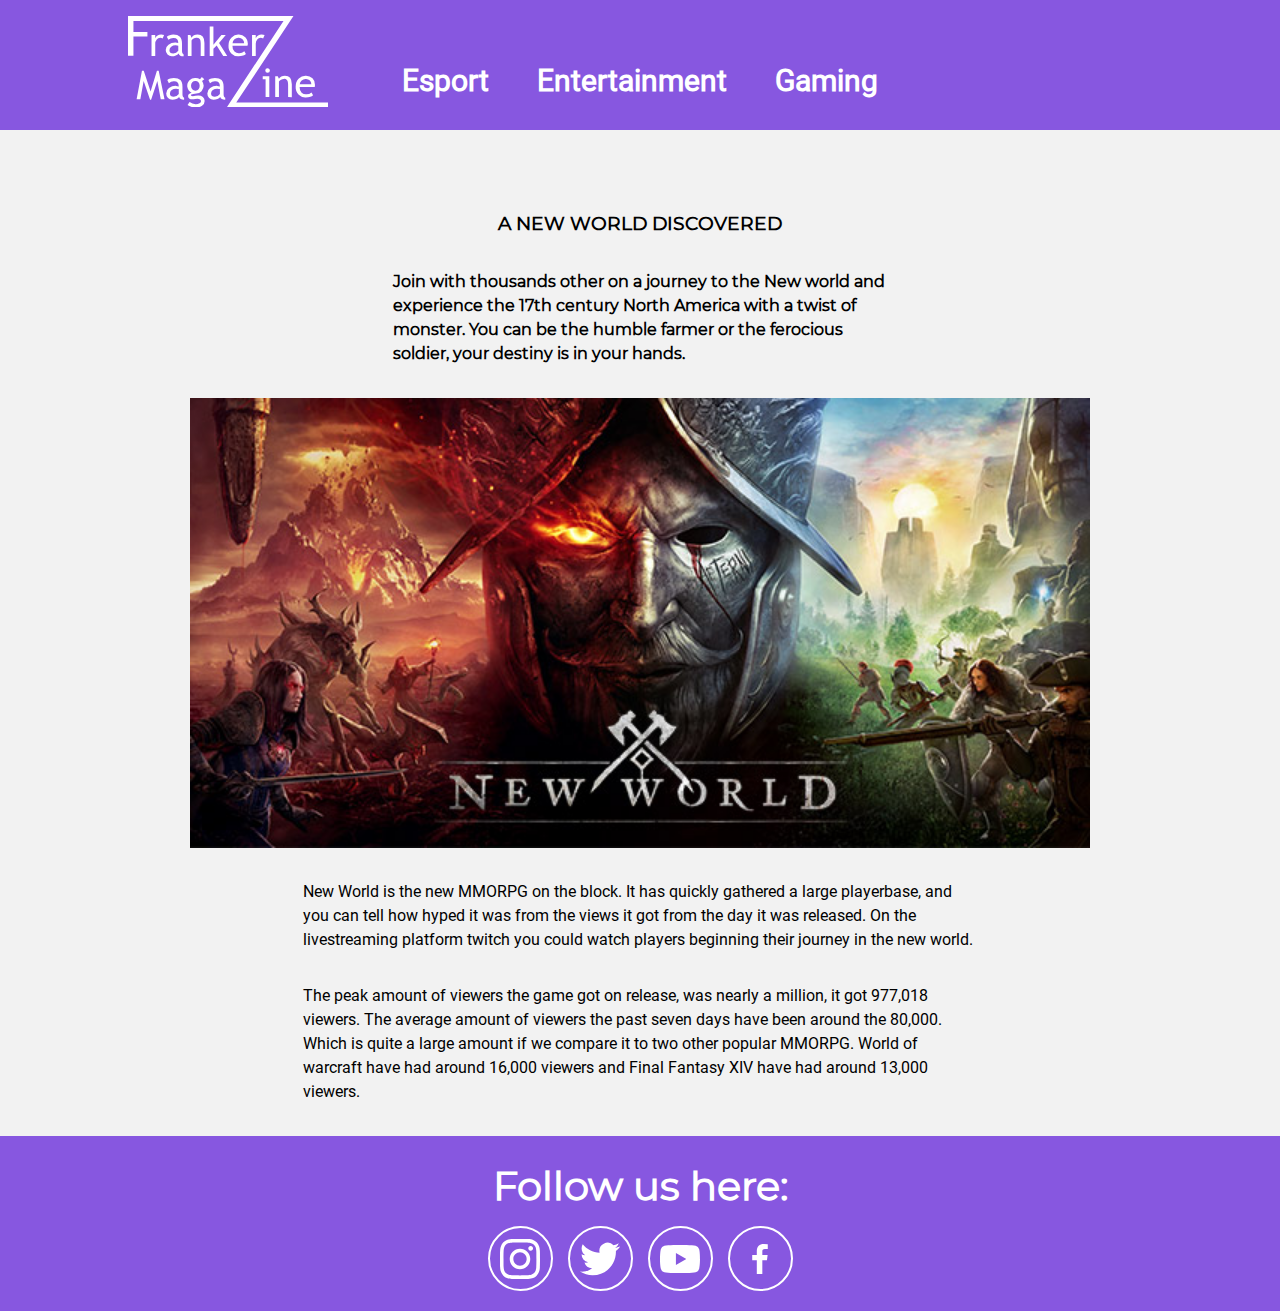
<file: new_world.html>
<!DOCTYPE html>
<html lang="en">
<head>
    <meta charset="UTF-8">
    <meta http-equiv="X-UA-Compatible" content="IE=edge">
    <meta name="viewport" content="width=device-width, initial-scale=1.0">
    <!-- FAVICON START-->
    <link rel="apple-touch-icon" sizes="180x180" href="content/favicon/apple-touch-icon.png">
    <link rel="icon" type="image/png" sizes="32x32" href="content/favicon/favicon-32x32.png">
    <link rel="icon" type="image/png" sizes="16x16" href="content/favicon/favicon-16x16.png">
    <!-- FAVICON END -->
    <!-- SEO START -->
    <title>FrankerZ magazine</title>
    <meta name="description" content="Get the newest information about livestreaming and everything in between.">
    <meta property="og:type" content="website">
    <meta property="og:title" content="FrankerZ magazine">
    <meta property="og:description" content="Get the newest information about livestreaming and everything in between.">
    <meta property="og:url" content="https://FrankerZ.com">
    <meta property="og:site_name" content="FrankerZ magazine">
    <!-- SEO END -->
    <link rel="stylesheet" href="/css/style.css">
</head>
<body>
    <header class="flexc flex-jc-c">
        <nav class="wrapper flex flex-jc-sb flex-ai-fe">
            <div class="logo">
              <a href="index.html" aria-label="index">
                    <svg id="Frankerz" xmlns="http://www.w3.org/2000/svg" viewBox="0 0 200 91.54">
                      <g>
                        <path d="M719.68,419.32V401.51h-2.87v-3.13h6.59v20.94Zm2-28.86a2.22,2.22,0,0,1,1.63.68,2.18,2.18,0,0,1,.67,1.61,2.31,2.31,0,1,1-2.3-2.29Z" transform="translate(-582.08 -338.22)"/>
                        <path d="M742.19,419.32V407.14c0-2.23-.34-3.79-1-4.68a3.93,3.93,0,0,0-3.37-1.34,5.49,5.49,0,0,0-2.66.76,5.79,5.79,0,0,0-2.13,1.88v15.56H729.3V398.38h2.54l1.18,2.7q1.83-3.09,6-3.09,6.88,0,6.88,8.37v13Z" transform="translate(-582.08 -338.22)"/>
                        <path d="M768.81,409.21H753.72a7.52,7.52,0,0,0,2,5.65,6.28,6.28,0,0,0,4.57,1.72,7.85,7.85,0,0,0,5.32-1.85l1.56,2.67a6.89,6.89,0,0,1-2.64,1.49,14.18,14.18,0,0,1-5,.82,9.25,9.25,0,0,1-6.71-2.68,10.49,10.49,0,0,1-3.07-7.94,11.16,11.16,0,0,1,3.15-8.3,9.13,9.13,0,0,1,6.67-2.8,9.51,9.51,0,0,1,7,2.52,8.6,8.6,0,0,1,2.47,6.43A8.1,8.1,0,0,1,768.81,409.21Zm-9-8.09a5.87,5.87,0,0,0-6,5.39h11.59a5.31,5.31,0,0,0-1.4-3.75A5.53,5.53,0,0,0,759.8,401.12Z" transform="translate(-582.08 -338.22)"/>
                      </g>
                      <g>
                        <path d="M614.81,421.54l-3.4-18.39-6.25,18.79h-1l-6.43-18.79-3.33,18.39h-3.71l5.35-28.64h1.78l6.83,20.9L611,392.9h1.76l5.81,28.64Z" transform="translate(-582.08 -338.22)"/>
                        <path d="M633.19,419.14c-1.48,1.86-3.76,2.8-6.82,2.8a5.87,5.87,0,0,1-4.27-1.79,6,6,0,0,1-1.81-4.45,6.66,6.66,0,0,1,2.78-5.39,11.17,11.17,0,0,1,7.11-2.2,8.32,8.32,0,0,1,2.66.51q0-5.08-4.54-5.08a7.23,7.23,0,0,0-5.35,1.87l-1.57-3.1a9.09,9.09,0,0,1,2.93-1.48,11.36,11.36,0,0,1,3.56-.62q4.56,0,6.62,2.08c1.38,1.38,2.06,3.57,2.06,6.59v7.5c0,1.84.55,3.07,1.65,3.68v1.86a7,7,0,0,1-3.4-.65A3.65,3.65,0,0,1,633.19,419.14Zm-.35-7.88a13.4,13.4,0,0,0-2.46-.39,7,7,0,0,0-4.6,1.45,4.31,4.31,0,0,0-1.78,3.42c0,2.17,1.29,3.26,3.85,3.26a6.32,6.32,0,0,0,5-2.68Z" transform="translate(-582.08 -338.22)"/>
                        <path d="M641.64,427.27l2-3a11,11,0,0,0,6,2.17,7.76,7.76,0,0,0,4-.87,2.52,2.52,0,0,0,1.46-2.16q0-2.54-3.68-2.54a14.22,14.22,0,0,0-2.26.31,14.51,14.51,0,0,1-2.57.31q-4.45,0-4.45-3.36a2.4,2.4,0,0,1,1-1.87,6.42,6.42,0,0,1,2.59-1.22,7.91,7.91,0,0,1-2.13-12.67,7.87,7.87,0,0,1,5.65-2.19,8.11,8.11,0,0,1,4.83,1.27l1.86-2.22,2.42,2.28-2.23,1.69a8.5,8.5,0,0,1-.54,10.16,7.74,7.74,0,0,1-5.18,2.46l-3.07.32a6.07,6.07,0,0,0-1.47.42c-.61.24-.92.56-.92,1s.64.8,1.92.8a16.69,16.69,0,0,0,2.62-.31,17.44,17.44,0,0,1,2.64-.3,7.18,7.18,0,0,1,4.82,1.48,5.1,5.1,0,0,1,1.73,4.09A5.46,5.46,0,0,1,656.1,428a11.4,11.4,0,0,1-6.56,1.78,14.1,14.1,0,0,1-4.29-.73A12.14,12.14,0,0,1,641.64,427.27Zm7.88-24.06a4,4,0,0,0-3.16,1.36,4.81,4.81,0,0,0-1.22,3.33,5.47,5.47,0,0,0,1.18,3.62,3.92,3.92,0,0,0,3.2,1.44,3.73,3.73,0,0,0,3.09-1.4,5.7,5.7,0,0,0,1.11-3.66,4.88,4.88,0,0,0-1.2-3.33A3.82,3.82,0,0,0,649.52,403.21Z" transform="translate(-582.08 -338.22)"/>
                        <path d="M674.33,419.14c-1.49,1.86-3.76,2.8-6.83,2.8a5.89,5.89,0,0,1-4.27-1.79,6,6,0,0,1-1.81-4.45,6.64,6.64,0,0,1,2.79-5.39,11.17,11.17,0,0,1,7.11-2.2,8.26,8.26,0,0,1,2.65.51q0-5.08-4.53-5.08a7.26,7.26,0,0,0-5.36,1.87l-1.56-3.1a9,9,0,0,1,2.92-1.48,11.42,11.42,0,0,1,3.57-.62c3,0,5.24.69,6.62,2.08s2.06,3.57,2.06,6.59v7.5c0,1.84.55,3.07,1.64,3.68v1.86a7,7,0,0,1-3.39-.65A3.61,3.61,0,0,1,674.33,419.14Zm-.36-7.88a13.4,13.4,0,0,0-2.46-.39,7,7,0,0,0-4.59,1.45,4.28,4.28,0,0,0-1.78,3.42q0,3.25,3.85,3.26a6.29,6.29,0,0,0,5-2.68Z" transform="translate(-582.08 -338.22)"/>
                      </g>
                      <g>
                        <path d="M616.69,360.81a4.26,4.26,0,0,0-2.44-.84,4.34,4.34,0,0,0-3.45,1.81,6.73,6.73,0,0,0-1.48,4.38v12H605.6V357.23h3.72v3.34a6.5,6.5,0,0,1,6-3.73,16.21,16.21,0,0,1,2.87.35Z" transform="translate(-582.08 -338.22)"/>
                        <path d="M632.7,375.76c-1.48,1.87-3.76,2.8-6.82,2.8a5.87,5.87,0,0,1-4.27-1.79,6,6,0,0,1-1.81-4.45,6.64,6.64,0,0,1,2.78-5.38,11.11,11.11,0,0,1,7.11-2.2,8.56,8.56,0,0,1,2.66.5c0-3.38-1.51-5.08-4.54-5.08a7.24,7.24,0,0,0-5.35,1.88l-1.57-3.11a9.29,9.29,0,0,1,2.93-1.48,11.34,11.34,0,0,1,3.56-.61q4.56,0,6.62,2.07c1.38,1.38,2.06,3.58,2.06,6.59V373c0,1.83.55,3.06,1.65,3.67v1.86a7,7,0,0,1-3.39-.65A3.66,3.66,0,0,1,632.7,375.76Zm-.35-7.88a13.4,13.4,0,0,0-2.46-.39,7,7,0,0,0-4.6,1.45,4.31,4.31,0,0,0-1.78,3.42c0,2.18,1.29,3.27,3.85,3.27a6.35,6.35,0,0,0,5-2.68Z" transform="translate(-582.08 -338.22)"/>
                        <path d="M654.79,378.17V366c0-2.23-.33-3.79-1-4.69a4,4,0,0,0-3.37-1.33,5.49,5.49,0,0,0-2.66.76,5.86,5.86,0,0,0-2.13,1.87v15.57h-3.72V357.23h2.54l1.18,2.7q1.83-3.09,6-3.09,6.89,0,6.88,8.36v13Z" transform="translate(-582.08 -338.22)"/>
                        <path d="M677.32,378.17l-6.57-10.48L667.5,371v7.14h-3.71V348.65h3.71V367l8-9.73h4.34l-6.71,8,8.19,13Z" transform="translate(-582.08 -338.22)"/>
                        <path d="M701.62,368.06H686.53a7.57,7.57,0,0,0,2,5.65,6.3,6.3,0,0,0,4.57,1.72,7.79,7.79,0,0,0,5.32-1.86l1.57,2.68a7.19,7.19,0,0,1-2.64,1.49,14.47,14.47,0,0,1-5,.82,9.23,9.23,0,0,1-6.7-2.68,10.49,10.49,0,0,1-3.07-7.94,11.2,11.2,0,0,1,3.14-8.31,9.16,9.16,0,0,1,6.67-2.79,9.54,9.54,0,0,1,7,2.52,9.48,9.48,0,0,1,2.17,8.7Zm-9-8.09a5.87,5.87,0,0,0-6,5.39h11.6a5.26,5.26,0,0,0-1.41-3.75A5.47,5.47,0,0,0,692.61,360Z" transform="translate(-582.08 -338.22)"/>
                        <path d="M717.2,360.81a4.26,4.26,0,0,0-2.44-.84,4.34,4.34,0,0,0-3.45,1.81,6.73,6.73,0,0,0-1.48,4.38v12h-3.71V357.23h3.71v3.34a6.51,6.51,0,0,1,6-3.73,16.4,16.4,0,0,1,2.88.35Z" transform="translate(-582.08 -338.22)"/>
                      </g>
                      <polygon id="FZ" points="5.43 39.79 0 39.79 0 0.01 165.47 0 108.24 86.58 200 86.58 200 91.49 98.72 91.49 155.53 4.92 5.43 4.89 5.43 15.95 19.41 15.95 19.41 20.56 5.43 20.56 5.43 39.79"/>
                    </svg>
              </a>
            </div>
            <ul class="flex flex-ai-fe">
                <li class="links"><a href="esport.html">Esport</a></li>
                <li class="links"><a href="entertainment.html">Entertainment</a></li>
                <li class="links"><a href="gaming.html">Gaming</a></li>
            </ul>
            <div class="cta"></div>
        </nav>
    </header>
    <main>
        <article class="flexc flex-ai-c">
            <h3>A new world discovered</h3>
            <h4>
                Join with thousands other on a journey to the New world and experience the 17th century North America with a twist of monster. You can be the humble farmer or the ferocious soldier, your destiny is in your hands.
            </h4>
            <img src="content/img/new_world.jpg" alt="New World">
            <p>
                New World is the new MMORPG on the block.  It has quickly gathered a large playerbase, and you can tell how hyped it was from the views it got from the day it was released. On the livestreaming platform twitch you could watch players beginning their journey in the new world. 
            </p>
            <p>
                The peak amount of viewers the game got on release, was nearly a million, it got 977,018 viewers. The average amount of viewers the past seven days have been around the 80,000. Which is quite a large amount if we compare it to two other popular MMORPG. World of warcraft have had around 16,000 viewers and Final Fantasy XIV have had around 13,000 viewers.
            </p>

        </article>
    </main>
    <footer>
        <div class="flexc flex-ai-c flex-jc-c">
          <h2>Follow us here:</h2>
          <div class="socials flex">
            <div class="socials-icon">
              <svg role="img" viewBox="0 0 24 24" xmlns="http://www.w3.org/2000/svg" class="ig">
                <title>Instagram</title>
                <path d="M12 0C8.74 0 8.333.015 7.053.072 5.775.132 4.905.333 4.14.63c-.789.306-1.459.717-2.126 1.384S.935 3.35.63 4.14C.333 4.905.131 5.775.072 7.053.012 8.333 0 8.74 0 12s.015 3.667.072 4.947c.06 1.277.261 2.148.558 2.913.306.788.717 1.459 1.384 2.126.667.666 1.336 1.079 2.126 1.384.766.296 1.636.499 2.913.558C8.333 23.988 8.74 24 12 24s3.667-.015 4.947-.072c1.277-.06 2.148-.262 2.913-.558.788-.306 1.459-.718 2.126-1.384.666-.667 1.079-1.335 1.384-2.126.296-.765.499-1.636.558-2.913.06-1.28.072-1.687.072-4.947s-.015-3.667-.072-4.947c-.06-1.277-.262-2.149-.558-2.913-.306-.789-.718-1.459-1.384-2.126C21.319 1.347 20.651.935 19.86.63c-.765-.297-1.636-.499-2.913-.558C15.667.012 15.26 0 12 0zm0 2.16c3.203 0 3.585.016 4.85.071 1.17.055 1.805.249 2.227.415.562.217.96.477 1.382.896.419.42.679.819.896 1.381.164.422.36 1.057.413 2.227.057 1.266.07 1.646.07 4.85s-.015 3.585-.074 4.85c-.061 1.17-.256 1.805-.421 2.227-.224.562-.479.96-.899 1.382-.419.419-.824.679-1.38.896-.42.164-1.065.36-2.235.413-1.274.057-1.649.07-4.859.07-3.211 0-3.586-.015-4.859-.074-1.171-.061-1.816-.256-2.236-.421-.569-.224-.96-.479-1.379-.899-.421-.419-.69-.824-.9-1.38-.165-.42-.359-1.065-.42-2.235-.045-1.26-.061-1.649-.061-4.844 0-3.196.016-3.586.061-4.861.061-1.17.255-1.814.42-2.234.21-.57.479-.96.9-1.381.419-.419.81-.689 1.379-.898.42-.166 1.051-.361 2.221-.421 1.275-.045 1.65-.06 4.859-.06l.045.03zm0 3.678c-3.405 0-6.162 2.76-6.162 6.162 0 3.405 2.76 6.162 6.162 6.162 3.405 0 6.162-2.76 6.162-6.162 0-3.405-2.76-6.162-6.162-6.162zM12 16c-2.21 0-4-1.79-4-4s1.79-4 4-4 4 1.79 4 4-1.79 4-4 4zm7.846-10.405c0 .795-.646 1.44-1.44 1.44-.795 0-1.44-.646-1.44-1.44 0-.794.646-1.439 1.44-1.439.793-.001 1.44.645 1.44 1.439z"/>
              </svg>
            </div>
            <div class="socials-icon">
              <svg role="img" viewBox="0 0 24 24" xmlns="http://www.w3.org/2000/svg" class="tw">
                <title>Twitter</title>
                <path d="M23.953 4.57a10 10 0 01-2.825.775 4.958 4.958 0 002.163-2.723c-.951.555-2.005.959-3.127 1.184a4.92 4.92 0 00-8.384 4.482C7.69 8.095 4.067 6.13 1.64 3.162a4.822 4.822 0 00-.666 2.475c0 1.71.87 3.213 2.188 4.096a4.904 4.904 0 01-2.228-.616v.06a4.923 4.923 0 003.946 4.827 4.996 4.996 0 01-2.212.085 4.936 4.936 0 004.604 3.417 9.867 9.867 0 01-6.102 2.105c-.39 0-.779-.023-1.17-.067a13.995 13.995 0 007.557 2.209c9.053 0 13.998-7.496 13.998-13.985 0-.21 0-.42-.015-.63A9.935 9.935 0 0024 4.59z"/>
              </svg>
            </div>
            <div class="socials-icon">
              <svg role="img" viewBox="0 0 24 24" xmlns="http://www.w3.org/2000/svg" class="yt">
                <title>YouTube</title>
                <path d="M23.498 6.186a3.016 3.016 0 0 0-2.122-2.136C19.505 3.545 12 3.545 12 3.545s-7.505 0-9.377.505A3.017 3.017 0 0 0 .502 6.186C0 8.07 0 12 0 12s0 3.93.502 5.814a3.016 3.016 0 0 0 2.122 2.136c1.871.505 9.376.505 9.376.505s7.505 0 9.377-.505a3.015 3.015 0 0 0 2.122-2.136C24 15.93 24 12 24 12s0-3.93-.502-5.814zM9.545 15.568V8.432L15.818 12l-6.273 3.568z"/>
              </svg>
            </div>
            <div class="socials-icon">
              <svg role="img" viewBox="0 0 24 24" xmlns="http://www.w3.org/2000/svg" class="fb">
                <title>Facebook</title>
                <path d="M13.397 20.997v-8.196h2.765l.411-3.209h-3.176V7.548c0-.926.258-1.56 1.587-1.56h1.684V3.127A22.336 22.336 0 0 0 14.201 3c-2.444 0-4.122 1.492-4.122 4.231v2.355H7.332v3.209h2.753v8.202h3.312z"></path>
              </svg>
            </div>
          </div>
        </div>
      </footer>
</body>
</html>
</file>
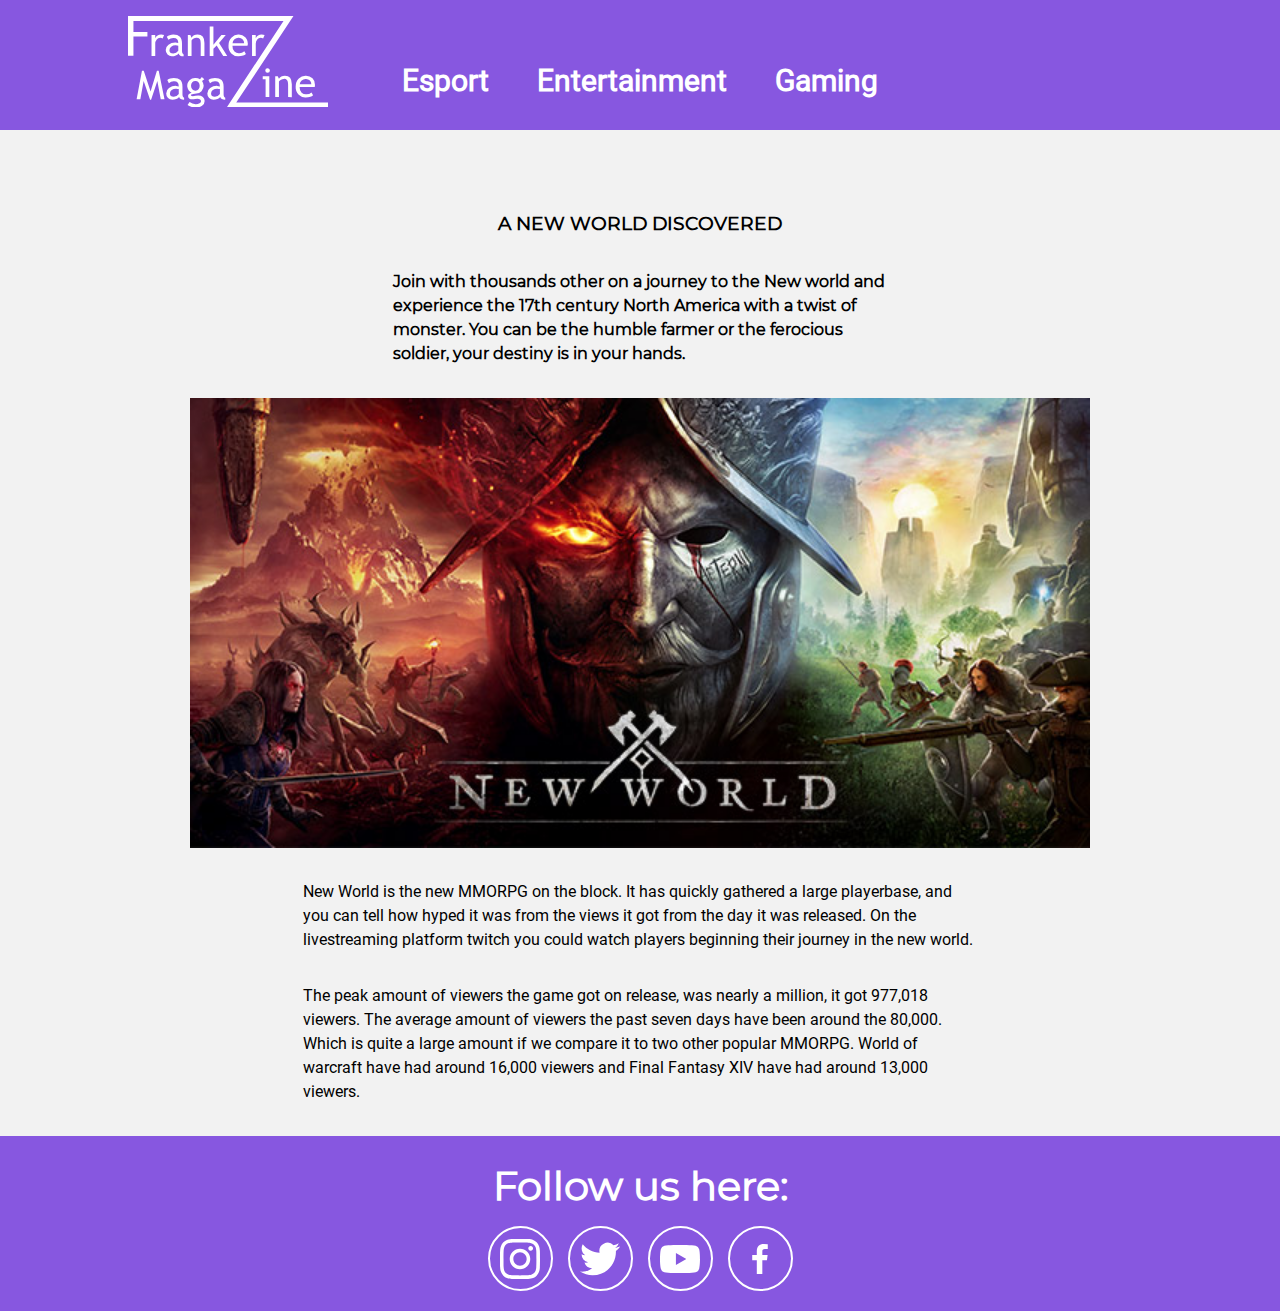
<file: twitch.html>
<!DOCTYPE html>
<html lang="en">
<head>
    <meta charset="UTF-8">
    <meta http-equiv="X-UA-Compatible" content="IE=edge">
    <meta name="viewport" content="width=device-width, initial-scale=1.0">
    <!-- FAVICON START-->
    <link rel="apple-touch-icon" sizes="180x180" href="content/favicon/apple-touch-icon.png">
    <link rel="icon" type="image/png" sizes="32x32" href="content/favicon/favicon-32x32.png">
    <link rel="icon" type="image/png" sizes="16x16" href="content/favicon/favicon-16x16.png">
    <!-- FAVICON END -->
    <!-- SEO START -->
    <title>FrankerZ magazine</title>
    <meta name="description" content="Get the newest information about livestreaming and everything in between.">
    <meta property="og:type" content="website">
    <meta property="og:title" content="FrankerZ magazine">
    <meta property="og:description" content="Get the newest information about livestreaming and everything in between.">
    <meta property="og:url" content="https://FrankerZ.com">
    <meta property="og:site_name" content="FrankerZ magazine">
    <!-- SEO END -->
    <link rel="stylesheet" href="/css/style.css">
</head>
<body>
    <header class="flexc flex-jc-c">
        <nav class="wrapper flex flex-jc-sb flex-ai-fe">
            <div class="logo">
                <a href="index.html" aria-label="index">
                    <svg id="Frankerz" xmlns="http://www.w3.org/2000/svg" viewBox="0 0 200 91.54">
                      <g>
                        <path d="M719.68,419.32V401.51h-2.87v-3.13h6.59v20.94Zm2-28.86a2.22,2.22,0,0,1,1.63.68,2.18,2.18,0,0,1,.67,1.61,2.31,2.31,0,1,1-2.3-2.29Z" transform="translate(-582.08 -338.22)"/>
                        <path d="M742.19,419.32V407.14c0-2.23-.34-3.79-1-4.68a3.93,3.93,0,0,0-3.37-1.34,5.49,5.49,0,0,0-2.66.76,5.79,5.79,0,0,0-2.13,1.88v15.56H729.3V398.38h2.54l1.18,2.7q1.83-3.09,6-3.09,6.88,0,6.88,8.37v13Z" transform="translate(-582.08 -338.22)"/>
                        <path d="M768.81,409.21H753.72a7.52,7.52,0,0,0,2,5.65,6.28,6.28,0,0,0,4.57,1.72,7.85,7.85,0,0,0,5.32-1.85l1.56,2.67a6.89,6.89,0,0,1-2.64,1.49,14.18,14.18,0,0,1-5,.82,9.25,9.25,0,0,1-6.71-2.68,10.49,10.49,0,0,1-3.07-7.94,11.16,11.16,0,0,1,3.15-8.3,9.13,9.13,0,0,1,6.67-2.8,9.51,9.51,0,0,1,7,2.52,8.6,8.6,0,0,1,2.47,6.43A8.1,8.1,0,0,1,768.81,409.21Zm-9-8.09a5.87,5.87,0,0,0-6,5.39h11.59a5.31,5.31,0,0,0-1.4-3.75A5.53,5.53,0,0,0,759.8,401.12Z" transform="translate(-582.08 -338.22)"/>
                      </g>
                      <g>
                        <path d="M614.81,421.54l-3.4-18.39-6.25,18.79h-1l-6.43-18.79-3.33,18.39h-3.71l5.35-28.64h1.78l6.83,20.9L611,392.9h1.76l5.81,28.64Z" transform="translate(-582.08 -338.22)"/>
                        <path d="M633.19,419.14c-1.48,1.86-3.76,2.8-6.82,2.8a5.87,5.87,0,0,1-4.27-1.79,6,6,0,0,1-1.81-4.45,6.66,6.66,0,0,1,2.78-5.39,11.17,11.17,0,0,1,7.11-2.2,8.32,8.32,0,0,1,2.66.51q0-5.08-4.54-5.08a7.23,7.23,0,0,0-5.35,1.87l-1.57-3.1a9.09,9.09,0,0,1,2.93-1.48,11.36,11.36,0,0,1,3.56-.62q4.56,0,6.62,2.08c1.38,1.38,2.06,3.57,2.06,6.59v7.5c0,1.84.55,3.07,1.65,3.68v1.86a7,7,0,0,1-3.4-.65A3.65,3.65,0,0,1,633.19,419.14Zm-.35-7.88a13.4,13.4,0,0,0-2.46-.39,7,7,0,0,0-4.6,1.45,4.31,4.31,0,0,0-1.78,3.42c0,2.17,1.29,3.26,3.85,3.26a6.32,6.32,0,0,0,5-2.68Z" transform="translate(-582.08 -338.22)"/>
                        <path d="M641.64,427.27l2-3a11,11,0,0,0,6,2.17,7.76,7.76,0,0,0,4-.87,2.52,2.52,0,0,0,1.46-2.16q0-2.54-3.68-2.54a14.22,14.22,0,0,0-2.26.31,14.51,14.51,0,0,1-2.57.31q-4.45,0-4.45-3.36a2.4,2.4,0,0,1,1-1.87,6.42,6.42,0,0,1,2.59-1.22,7.91,7.91,0,0,1-2.13-12.67,7.87,7.87,0,0,1,5.65-2.19,8.11,8.11,0,0,1,4.83,1.27l1.86-2.22,2.42,2.28-2.23,1.69a8.5,8.5,0,0,1-.54,10.16,7.74,7.74,0,0,1-5.18,2.46l-3.07.32a6.07,6.07,0,0,0-1.47.42c-.61.24-.92.56-.92,1s.64.8,1.92.8a16.69,16.69,0,0,0,2.62-.31,17.44,17.44,0,0,1,2.64-.3,7.18,7.18,0,0,1,4.82,1.48,5.1,5.1,0,0,1,1.73,4.09A5.46,5.46,0,0,1,656.1,428a11.4,11.4,0,0,1-6.56,1.78,14.1,14.1,0,0,1-4.29-.73A12.14,12.14,0,0,1,641.64,427.27Zm7.88-24.06a4,4,0,0,0-3.16,1.36,4.81,4.81,0,0,0-1.22,3.33,5.47,5.47,0,0,0,1.18,3.62,3.92,3.92,0,0,0,3.2,1.44,3.73,3.73,0,0,0,3.09-1.4,5.7,5.7,0,0,0,1.11-3.66,4.88,4.88,0,0,0-1.2-3.33A3.82,3.82,0,0,0,649.52,403.21Z" transform="translate(-582.08 -338.22)"/>
                        <path d="M674.33,419.14c-1.49,1.86-3.76,2.8-6.83,2.8a5.89,5.89,0,0,1-4.27-1.79,6,6,0,0,1-1.81-4.45,6.64,6.64,0,0,1,2.79-5.39,11.17,11.17,0,0,1,7.11-2.2,8.26,8.26,0,0,1,2.65.51q0-5.08-4.53-5.08a7.26,7.26,0,0,0-5.36,1.87l-1.56-3.1a9,9,0,0,1,2.92-1.48,11.42,11.42,0,0,1,3.57-.62c3,0,5.24.69,6.62,2.08s2.06,3.57,2.06,6.59v7.5c0,1.84.55,3.07,1.64,3.68v1.86a7,7,0,0,1-3.39-.65A3.61,3.61,0,0,1,674.33,419.14Zm-.36-7.88a13.4,13.4,0,0,0-2.46-.39,7,7,0,0,0-4.59,1.45,4.28,4.28,0,0,0-1.78,3.42q0,3.25,3.85,3.26a6.29,6.29,0,0,0,5-2.68Z" transform="translate(-582.08 -338.22)"/>
                      </g>
                      <g>
                        <path d="M616.69,360.81a4.26,4.26,0,0,0-2.44-.84,4.34,4.34,0,0,0-3.45,1.81,6.73,6.73,0,0,0-1.48,4.38v12H605.6V357.23h3.72v3.34a6.5,6.5,0,0,1,6-3.73,16.21,16.21,0,0,1,2.87.35Z" transform="translate(-582.08 -338.22)"/>
                        <path d="M632.7,375.76c-1.48,1.87-3.76,2.8-6.82,2.8a5.87,5.87,0,0,1-4.27-1.79,6,6,0,0,1-1.81-4.45,6.64,6.64,0,0,1,2.78-5.38,11.11,11.11,0,0,1,7.11-2.2,8.56,8.56,0,0,1,2.66.5c0-3.38-1.51-5.08-4.54-5.08a7.24,7.24,0,0,0-5.35,1.88l-1.57-3.11a9.29,9.29,0,0,1,2.93-1.48,11.34,11.34,0,0,1,3.56-.61q4.56,0,6.62,2.07c1.38,1.38,2.06,3.58,2.06,6.59V373c0,1.83.55,3.06,1.65,3.67v1.86a7,7,0,0,1-3.39-.65A3.66,3.66,0,0,1,632.7,375.76Zm-.35-7.88a13.4,13.4,0,0,0-2.46-.39,7,7,0,0,0-4.6,1.45,4.31,4.31,0,0,0-1.78,3.42c0,2.18,1.29,3.27,3.85,3.27a6.35,6.35,0,0,0,5-2.68Z" transform="translate(-582.08 -338.22)"/>
                        <path d="M654.79,378.17V366c0-2.23-.33-3.79-1-4.69a4,4,0,0,0-3.37-1.33,5.49,5.49,0,0,0-2.66.76,5.86,5.86,0,0,0-2.13,1.87v15.57h-3.72V357.23h2.54l1.18,2.7q1.83-3.09,6-3.09,6.89,0,6.88,8.36v13Z" transform="translate(-582.08 -338.22)"/>
                        <path d="M677.32,378.17l-6.57-10.48L667.5,371v7.14h-3.71V348.65h3.71V367l8-9.73h4.34l-6.71,8,8.19,13Z" transform="translate(-582.08 -338.22)"/>
                        <path d="M701.62,368.06H686.53a7.57,7.57,0,0,0,2,5.65,6.3,6.3,0,0,0,4.57,1.72,7.79,7.79,0,0,0,5.32-1.86l1.57,2.68a7.19,7.19,0,0,1-2.64,1.49,14.47,14.47,0,0,1-5,.82,9.23,9.23,0,0,1-6.7-2.68,10.49,10.49,0,0,1-3.07-7.94,11.2,11.2,0,0,1,3.14-8.31,9.16,9.16,0,0,1,6.67-2.79,9.54,9.54,0,0,1,7,2.52,9.48,9.48,0,0,1,2.17,8.7Zm-9-8.09a5.87,5.87,0,0,0-6,5.39h11.6a5.26,5.26,0,0,0-1.41-3.75A5.47,5.47,0,0,0,692.61,360Z" transform="translate(-582.08 -338.22)"/>
                        <path d="M717.2,360.81a4.26,4.26,0,0,0-2.44-.84,4.34,4.34,0,0,0-3.45,1.81,6.73,6.73,0,0,0-1.48,4.38v12h-3.71V357.23h3.71v3.34a6.51,6.51,0,0,1,6-3.73,16.4,16.4,0,0,1,2.88.35Z" transform="translate(-582.08 -338.22)"/>
                      </g>
                      <polygon id="FZ" points="5.43 39.79 0 39.79 0 0.01 165.47 0 108.24 86.58 200 86.58 200 91.49 98.72 91.49 155.53 4.92 5.43 4.89 5.43 15.95 19.41 15.95 19.41 20.56 5.43 20.56 5.43 39.79"/>
                    </svg>
              </a>
            </div>
            <ul class="flex flex-ai-fe">
                <li class="links"><a href="esport.html">Esport</a></li>
                <li class="links"><a href="entertainment.html">Entertainment</a></li>
                <li class="links"><a href="gaming.html">Gaming</a></li>
            </ul>
            <div class="cta"></div>
        </nav>
    </header>
    <main>
        <article class="flexc flex-ai-c">
            <h3>A new world discovered</h3>
            <h4>
                Join with thousands other on a journey to the New world and experience the 17th century North America with a twist of monster. You can be the humble farmer or the ferocious soldier, your destiny is in your hands.
            </h4>
            <img src="content/img/new_world.jpg" alt="New World">
            <p>
                New World is the new MMORPG on the block.  It has quickly gathered a large playerbase, and you can tell how hyped it was from the views it got from the day it was released. On the livestreaming platform twitch you could watch players beginning their journey in the new world. 
            </p>
            <p>
                The peak amount of viewers the game got on release, was nearly a million, it got 977,018 viewers. The average amount of viewers the past seven days have been around the 80,000. Which is quite a large amount if we compare it to two other popular MMORPG. World of warcraft have had around 16,000 viewers and Final Fantasy XIV have had around 13,000 viewers.
            </p>

        </article>
    </main>
    <footer>
        <div class="flexc flex-ai-c flex-jc-c">
          <h2>Follow us here:</h2>
          <div class="socials flex">
            <div class="socials-icon">
              <svg role="img" viewBox="0 0 24 24" xmlns="http://www.w3.org/2000/svg" class="ig">
                <title>Instagram</title>
                <path d="M12 0C8.74 0 8.333.015 7.053.072 5.775.132 4.905.333 4.14.63c-.789.306-1.459.717-2.126 1.384S.935 3.35.63 4.14C.333 4.905.131 5.775.072 7.053.012 8.333 0 8.74 0 12s.015 3.667.072 4.947c.06 1.277.261 2.148.558 2.913.306.788.717 1.459 1.384 2.126.667.666 1.336 1.079 2.126 1.384.766.296 1.636.499 2.913.558C8.333 23.988 8.74 24 12 24s3.667-.015 4.947-.072c1.277-.06 2.148-.262 2.913-.558.788-.306 1.459-.718 2.126-1.384.666-.667 1.079-1.335 1.384-2.126.296-.765.499-1.636.558-2.913.06-1.28.072-1.687.072-4.947s-.015-3.667-.072-4.947c-.06-1.277-.262-2.149-.558-2.913-.306-.789-.718-1.459-1.384-2.126C21.319 1.347 20.651.935 19.86.63c-.765-.297-1.636-.499-2.913-.558C15.667.012 15.26 0 12 0zm0 2.16c3.203 0 3.585.016 4.85.071 1.17.055 1.805.249 2.227.415.562.217.96.477 1.382.896.419.42.679.819.896 1.381.164.422.36 1.057.413 2.227.057 1.266.07 1.646.07 4.85s-.015 3.585-.074 4.85c-.061 1.17-.256 1.805-.421 2.227-.224.562-.479.96-.899 1.382-.419.419-.824.679-1.38.896-.42.164-1.065.36-2.235.413-1.274.057-1.649.07-4.859.07-3.211 0-3.586-.015-4.859-.074-1.171-.061-1.816-.256-2.236-.421-.569-.224-.96-.479-1.379-.899-.421-.419-.69-.824-.9-1.38-.165-.42-.359-1.065-.42-2.235-.045-1.26-.061-1.649-.061-4.844 0-3.196.016-3.586.061-4.861.061-1.17.255-1.814.42-2.234.21-.57.479-.96.9-1.381.419-.419.81-.689 1.379-.898.42-.166 1.051-.361 2.221-.421 1.275-.045 1.65-.06 4.859-.06l.045.03zm0 3.678c-3.405 0-6.162 2.76-6.162 6.162 0 3.405 2.76 6.162 6.162 6.162 3.405 0 6.162-2.76 6.162-6.162 0-3.405-2.76-6.162-6.162-6.162zM12 16c-2.21 0-4-1.79-4-4s1.79-4 4-4 4 1.79 4 4-1.79 4-4 4zm7.846-10.405c0 .795-.646 1.44-1.44 1.44-.795 0-1.44-.646-1.44-1.44 0-.794.646-1.439 1.44-1.439.793-.001 1.44.645 1.44 1.439z"/>
              </svg>
            </div>
            <div class="socials-icon">
              <svg role="img" viewBox="0 0 24 24" xmlns="http://www.w3.org/2000/svg" class="tw">
                <title>Twitter</title>
                <path d="M23.953 4.57a10 10 0 01-2.825.775 4.958 4.958 0 002.163-2.723c-.951.555-2.005.959-3.127 1.184a4.92 4.92 0 00-8.384 4.482C7.69 8.095 4.067 6.13 1.64 3.162a4.822 4.822 0 00-.666 2.475c0 1.71.87 3.213 2.188 4.096a4.904 4.904 0 01-2.228-.616v.06a4.923 4.923 0 003.946 4.827 4.996 4.996 0 01-2.212.085 4.936 4.936 0 004.604 3.417 9.867 9.867 0 01-6.102 2.105c-.39 0-.779-.023-1.17-.067a13.995 13.995 0 007.557 2.209c9.053 0 13.998-7.496 13.998-13.985 0-.21 0-.42-.015-.63A9.935 9.935 0 0024 4.59z"/>
              </svg>
            </div>
            <div class="socials-icon">
              <svg role="img" viewBox="0 0 24 24" xmlns="http://www.w3.org/2000/svg" class="yt">
                <title>YouTube</title>
                <path d="M23.498 6.186a3.016 3.016 0 0 0-2.122-2.136C19.505 3.545 12 3.545 12 3.545s-7.505 0-9.377.505A3.017 3.017 0 0 0 .502 6.186C0 8.07 0 12 0 12s0 3.93.502 5.814a3.016 3.016 0 0 0 2.122 2.136c1.871.505 9.376.505 9.376.505s7.505 0 9.377-.505a3.015 3.015 0 0 0 2.122-2.136C24 15.93 24 12 24 12s0-3.93-.502-5.814zM9.545 15.568V8.432L15.818 12l-6.273 3.568z"/>
              </svg>
            </div>
            <div class="socials-icon">
              <svg role="img" viewBox="0 0 24 24" xmlns="http://www.w3.org/2000/svg" class="fb">
                <title>Facebook</title>
                <path d="M13.397 20.997v-8.196h2.765l.411-3.209h-3.176V7.548c0-.926.258-1.56 1.587-1.56h1.684V3.127A22.336 22.336 0 0 0 14.201 3c-2.444 0-4.122 1.492-4.122 4.231v2.355H7.332v3.209h2.753v8.202h3.312z"></path>
              </svg>
            </div>
          </div>
        </div>
      </footer>
</body>
</html>
</file>
<file: css/style.css>
@font-face {
  font-family: "Roboto";
  src: url(../../content/fonts/Roboto-Regular.ttf) format("truetype");
}
@font-face {
  font-family: "Montserrat";
  src: url(../../content/fonts/Montserrat-Regular.ttf) format("truetype");
}
/* Box sizing rules */
*,
*::before,
*::after {
  box-sizing: border-box;
}

/* Remove default margin */
body,
h1,
h2,
h3,
h4,
p,
figure,
blockquote,
dl,
dd {
  margin: 0;
}

/* Remove list styles on ul, ol elements with a list role, which suggests default styling will be removed */
ul[role=list],
ol[role=list] {
  list-style: none;
}

/* Remove default margin and padding from lists */
ul,
ol {
  margin-block: 0;
  -webkit-padding-start: 0;
          padding-inline-start: 0;
}

/* Set core root defaults */
html:focus-within {
  scroll-behavior: smooth;
}

/* Set core body defaults */
body {
  min-height: 100vh;
  text-rendering: optimizeSpeed;
  line-height: 1.5;
}

/* A elements that don't have a class get default styles */
a:not([class]) {
  -webkit-text-decoration-skip: ink;
          text-decoration-skip-ink: auto;
}

/* Make images easier to work with */
img,
picture {
  max-width: 100%;
  display: block;
}

/* Inherit fonts for inputs and buttons */
input,
button,
textarea,
select {
  font: inherit;
}

/* Remove all animations, transitions and smooth scroll for people that prefer not to see them */
@media (prefers-reduced-motion: reduce) {
  html:focus-within {
    scroll-behavior: auto;
  }

  *,
*::before,
*::after {
    -webkit-animation-duration: 0.01ms !important;
            animation-duration: 0.01ms !important;
    -webkit-animation-iteration-count: 1 !important;
            animation-iteration-count: 1 !important;
    transition-duration: 0.01ms !important;
    scroll-behavior: auto !important;
  }
}
body {
  background-color: #f2f2f2;
}

.wrapper {
  width: 80%;
  margin-inline: auto;
}

.headline {
  margin-bottom: 40px;
}
.headline h2 {
  font-family: "Montserrat", sans-serif;
}
.headline .line {
  width: 100%;
  height: 2px;
  background-color: black;
  margin-bottom: 2px;
}

.card {
  width: 100%;
  min-height: 500px;
  background-color: #8757e0;
}
.card__img {
  height: 350px;
  position: relative;
  overflow: hidden;
}
.card__img img {
  height: 100%;
  -o-object-fit: cover;
     object-fit: cover;
}
.card:hover .card__link {
  transform: translateY(0);
}
.card__link {
  display: grid;
  align-items: center;
  justify-content: center;
  width: 100%;
  height: 100%;
  position: absolute;
  bottom: 0;
  left: 0;
  right: 0;
  background-color: rgba(135, 87, 224, 0.6);
  transform: translateY(350px);
  transition: transform 350ms ease-in;
  z-index: 2;
  color: white;
  font-family: "Roboto", sans-serif;
  font-size: 2rem;
  padding-inline: 2rem;
}
.card__text {
  min-height: 150px;
  padding: 2rem;
  display: grid;
  align-items: center;
  justify-content: center;
  color: white;
  font-family: "Montserrat", sans-serif;
  text-align: center;
}
.card__text h3 {
  font-size: 1.35rem;
  text-transform: uppercase;
  margin-bottom: 1rem;
}
.flex {
  display: flex;
}
.flex-jc-c {
  justify-content: center;
}
.flex-jc-sb {
  justify-content: space-between;
}
.flex-ai-c {
  align-items: center;
}
.flex-ai-fe {
  align-items: flex-end;
}

.flexc {
  display: flex;
  flex-direction: column;
}

.container {
  display: grid;
  grid-template-columns: repeat(3, 1fr);
  -moz-column-gap: 147px;
       column-gap: 147px;
  row-gap: 80px;
  margin-bottom: 80px;
}

header {
  background-color: #8757e0;
  height: 130px;
  margin-bottom: 80px;
}
header .logo svg {
  width: 200px;
  fill: white;
}
header nav ul {
  list-style: none;
}
header nav li + li {
  margin-left: 3rem;
}
header nav .links a {
  color: white;
  text-decoration: none;
  font-family: "Roboto", sans-serif;
  font-size: 1.875rem;
  font-weight: bolder;
  overflow: hidden;
  position: relative;
  display: inline-block;
  padding-bottom: 4px;
}
header nav .links a:hover::after {
  transform: translateY(0);
}
header nav .links a::after {
  content: "";
  display: block;
  width: 100%;
  height: 4px;
  position: absolute;
  bottom: 0;
  left: 0;
  right: 0;
  background-color: white;
  transform: translateY(4px);
  transition: transform 200ms ease-in;
  z-index: 2;
}
header .cta {
  width: 200px;
}

footer {
  width: 100%;
  background-color: #8757e0;
  padding: 20px 0;
}
footer h2 {
  font-family: "Montserrat", sans-serif;
  font-weight: bold;
  font-size: 2.5rem;
  color: white;
  margin-bottom: 0.25em;
}
footer .socials-icon {
  cursor: pointer;
  border: 2px solid white;
  border-radius: 50%;
  width: 65px;
  height: 65px;
  display: grid;
  justify-content: center;
  align-items: center;
  transition: 200ms transform ease;
}
footer .socials-icon:hover {
  transform: scale(1.1);
}
footer .socials-icon:hover svg {
  transform: scale(1.1);
}
footer .socials-icon + .socials-icon {
  margin-left: 15px;
}
footer .socials-icon svg {
  fill: white;
  width: 40px;
  transition: 200ms transform ease;
}

article {
  font-family: "Montserrat", sans-serif;
}
article > * {
  margin-bottom: 2rem;
}
article h3 {
  text-transform: uppercase;
}
article h4 {
  width: 45ch;
  font-weight: bolder;
}
article img {
  width: 900px;
}
article p {
  width: 75ch;
  font-family: "Roboto", sans-serif;
}
</file>
